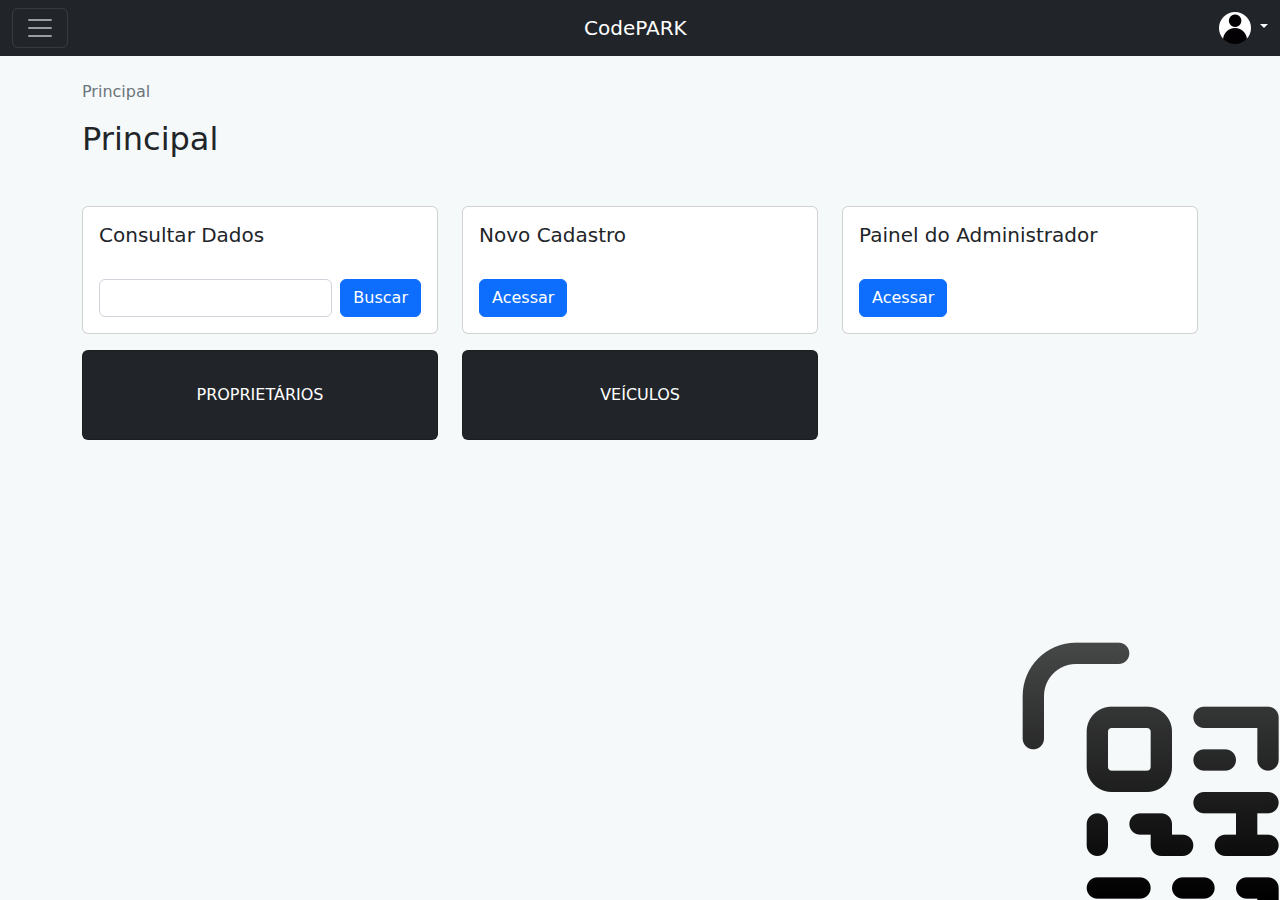
<file: index.html>
<!DOCTYPE html>
<html lang="pt-BR">

<head>
    <meta charset="UTF-8">
    <meta http-equiv="X-UA-Compatible" content="IE=edge">
    <meta name="viewport" content="width=device-width, initial-scale=1.0">
    <link href="css/bootstrap.min.css" rel="stylesheet" />
    <link rel="stylesheet" href="css/style.css">
    <title>Home | CodePARK</title>
</head>

<body>
    <nav class="navbar navbar-dark bg-dark" aria-label="Light offcanvas navbar">
        <div class="container-fluid">
            <button class="navbar-toggler" type="button" data-bs-toggle="offcanvas" data-bs-target="#offcanvasNavbarLight" aria-controls="offcanvasNavbarLight">
                <span class="navbar-toggler-icon"></span>
            </button>
            <div class="offcanvas offcanvas-start bg-dark" tabindex="-1" id="offcanvasNavbarLight" aria-labelledby="offcanvasNavbarLightLabel">
                <div class="offcanvas-header text-bg-dark">
                    <h5 class="offcanvas-title" id="offcanvasNavbarLightLabel">
                        CodePARK
                    </h5>
                    <button type="button" class="btn-close btn-close-white" data-bs-dismiss="offcanvas" aria-label="Close"></button>
                </div>
                <div class="offcanvas-body">
                    <ul class="navbar-nav justify-content-start flex-grow-1 pe-3">
                        <li class="nav-item">
                            <a class="nav-link active" aria-current="page" href="index.html">Principal</a>
                        </li>
                        <li class="nav-item">
                            <a class="nav-link" href="cadastro.html">Cadastro</a>
                        </li>
                        <li class="nav-item">
                            <a class="nav-link" href="proprietarios.html">Proprietários</a>
                        </li>
                        <li class="nav-item">
                            <a class="nav-link" href="veiculos.html">Veículos</a>
                        </li>
                        <li class="nav-item">
                            <a class="nav-link" href="#">Painel Admin</a>
                        </li>
                    </ul>
                </div>
            </div>
            <a class="navbar-brand" href="index.html">CodePARK</a>
            <div class="flex-shrink-0 dropdown">
                <a href="#" class="d-block link-light text-decoration-none dropdown-toggle" data-bs-toggle="dropdown" aria-expanded="false">
                    <img src="img/logo-admin.png" alt="mdo" width="32" height="32" class="rounded-circle">
                </a>
                <ul class="dropdown-menu text-small shadow" style="position: absolute; inset: 0px 0px auto auto; margin: 0px; transform: translate(0px, 34px);">
                    <li><a class="dropdown-item" href="#">Sair</a></li>
                </ul>
            </div>
        </div>
    </nav>

    <div class="container mt-4">
        <nav aria-label="breadcrumb">
            <ol class="breadcrumb">
                <li class="breadcrumb-item active" aria-current="page">Principal</li>
            </ol>
        </nav>
        <h2 class="h2 mb-5">Principal</h2>
        <div class="row">
            <div class="col-sm-4 mb-3">
                <div class="card">
                    <div class="card-body">
                        <h5 class="card-title">Consultar Dados</h5><br>
                        <form class="d-flex" role="search">
                            <input class="form-control me-2" type="search" placeholder="" aria-label="Search">
                            <button class="btn btn-primary" type="submit">Buscar</button>
                        </form>
                    </div>
                </div>
            </div>
            <div class="col-sm-4 mb-3">
                <div class="card">
                    <div class="card-body">
                        <h5 class="card-title">Novo Cadastro</h5><br>
                        <a href="cadastro.html" class="btn btn-primary">Acessar</a>
                    </div>
                </div>
            </div>
            <div class="col-sm-4 mb-3">
                <div class="card">
                    <div class="card-body">
                        <h5 class="card-title">Painel do Administrador</h5><br>
                        <a href="painel.html" class="btn btn-primary">Acessar</a>
                    </div>
                </div>
            </div>
        </div>
        <div class="row">
            <div class="col col-lg-4 col-sm-4 mb-3">
                <div class="card bg-dark p-3">
                    <div class="card-body d-flex align-items-center justify-content-center">
                        <a href="proprietarios.html" class="text-decoration-none font-serif text-uppercase text-white stretched-link">Proprietários</a>
                    </div>
                </div>
            </div>
            <div class="col col-lg-4 col-sm-4 mb-3">
                <div class="card bg-dark p-3">
                    <div class="card-body d-flex align-items-center justify-content-center">
                        <a href="veiculos.html" class="text-decoration-none font-serif text-uppercase text-white stretched-link">Veículos</a>
                    </div>
                </div>
            </div>
        </div>
    </div>
    <script src="js/bootstrap.bundle.min.js"></script>
</body>

</html>
</file>
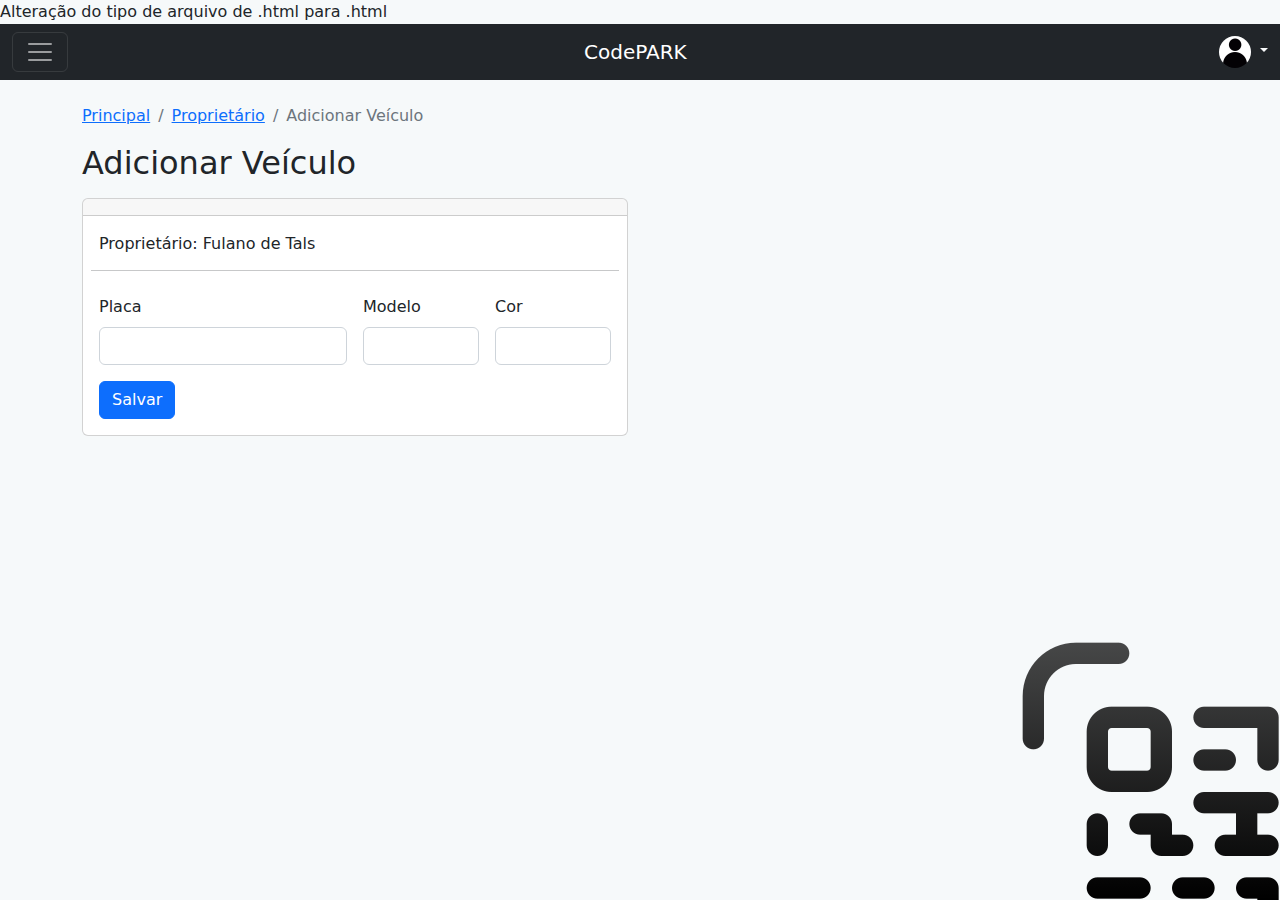
<file: adicionar_veiculo.html>
<!DOCTYPE html>
<html lang="pt-BR">

<head>
    <meta charset="UTF-8">
    <meta http-equiv="X-UA-Compatible" content="IE=edge">
    <meta name="viewport" content="width=device-width, initial-scale=1.0">
    <link href="css/bootstrap.min.css" rel="stylesheet" />Alteração do tipo de arquivo de .html para .html
    <link rel="stylesheet" href="css/style.css">
    <title>Adicionar Veículo | CodePARK</title>
</head>

<body>
    <nav class="navbar navbar-dark bg-dark" aria-label="Light offcanvas navbar">
        <div class="container-fluid">
            <button class="navbar-toggler" type="button" data-bs-toggle="offcanvas" data-bs-target="#offcanvasNavbarLight" aria-controls="offcanvasNavbarLight">
                <span class="navbar-toggler-icon"></span>
            </button>
            <div class="offcanvas offcanvas-start bg-dark" tabindex="-1" id="offcanvasNavbarLight" aria-labelledby="offcanvasNavbarLightLabel">
                <div class="offcanvas-header text-bg-dark">
                    <h5 class="offcanvas-title" id="offcanvasNavbarLightLabel">
                        CodePARK
                    </h5>
                    <button type="button" class="btn-close btn-close-white" data-bs-dismiss="offcanvas" aria-label="Close"></button>
                </div>
                <div class="offcanvas-body">
                    <ul class="navbar-nav justify-content-start flex-grow-1 pe-3">
                        <li class="nav-item">
                            <a class="nav-link" aria-current="page" href="index.html">Principal</a>
                        </li>
                        <li class="nav-item">
                            <a class="nav-link active" href="cadastro.html">Cadastro</a>
                        </li>
                        <li class="nav-item">
                            <a class="nav-link" href="proprietarios.html">Proprietários</a>
                        </li>
                        <li class="nav-item">
                            <a class="nav-link" href="veiculos.html">Veículos</a>
                        </li>
                        <li class="nav-item">
                            <a class="nav-link" href="#">Painel Admin</a>
                        </li>
                    </ul>
                </div>
            </div>
            <a class="navbar-brand" href="index.html">CodePARK</a>
            <div class="flex-shrink-0 dropdown">
                <a href="#" class="d-block link-light text-decoration-none dropdown-toggle" data-bs-toggle="dropdown" aria-expanded="false">
                    <img src="img/logo-admin.png" alt="mdo" width="32" height="32" class="rounded-circle">
                </a>
                <ul class="dropdown-menu text-small shadow" style="position: absolute; inset: 0px 0px auto auto; margin: 0px; transform: translate(0px, 34px);">
                    <li><a class="dropdown-item" href="#">Sair</a></li>
                </ul>
            </div>
        </div>
    </nav>

    <div class="container mt-4 mb-4">
        <nav aria-label="breadcrumb">
            <ol class="breadcrumb">
                <li class="breadcrumb-item"><a href="index.html">Principal</a></li>
                <li class="breadcrumb-item"><a href="proprietario.html">Proprietário</a></li>
                <li class="breadcrumb-item active" aria-current="page">Adicionar Veículo</li>
            </ol>
        </nav>
        <h2 class="h2 mb-3">Adicionar Veículo</h2>
        <div class="row">
            <div class="col-12 col-sm-6">
                <div class="card">
                    <div class="card-header">
                    </div>
                    <div class="card-body">
                        <form action="#" class="row g-3 needs-validation" novalidate>
                            <div class="col-12">
                                <h6 style="display: inline-block;">Proprietário: </h6> Fulano de Tals
                            </div>
                            <hr class="my-2">
                            <div class="col-md-6">
                                <label for="validationCustom01" class="form-label">Placa</label>
                                <input type="text" class="form-control" id="validationCustom01" required>
                                <div class="invalid-feedback">
                                    Preencha este campo.
                                </div>
                            </div>
                            <div class="col-md-3">
                                <label for="validationCustom02" class="form-label">Modelo</label>
                                <input type="text" class="form-control" id="validationCustom02" required>
                                <div class="invalid-feedback">
                                    Preencha este campo.
                                </div>
                            </div>
                            <div class="col-md-3">
                                <label for="validationCustom03" class="form-label">Cor</label>
                                <input type="text" class="form-control" id="validationCustom03" required>
                                <div class="invalid-feedback">
                                    Preencha este campo.
                                </div>
                            </div>
                            <div class="col-12">
                                <button class="btn btn-primary" type="submit">Salvar</button>
                            </div>
                        </form>
                    </div>
                </div>
            </div>
        </div>

    </div>
    <script src="js/bootstrap.bundle.min.js"></script>
    <script>
        (() => {
            'use strict'

            const forms = document.querySelectorAll('.needs-validation')

            Array.from(forms).forEach(form => {
                form.addEventListener('submit', event => {
                    if (!form.checkValidity()) {
                        event.preventDefault()
                        event.stopPropagation()
                    }

                    form.classList.add('was-validated')
                }, false)
            })
        })()
    </script>
</body>

</html>
</file>
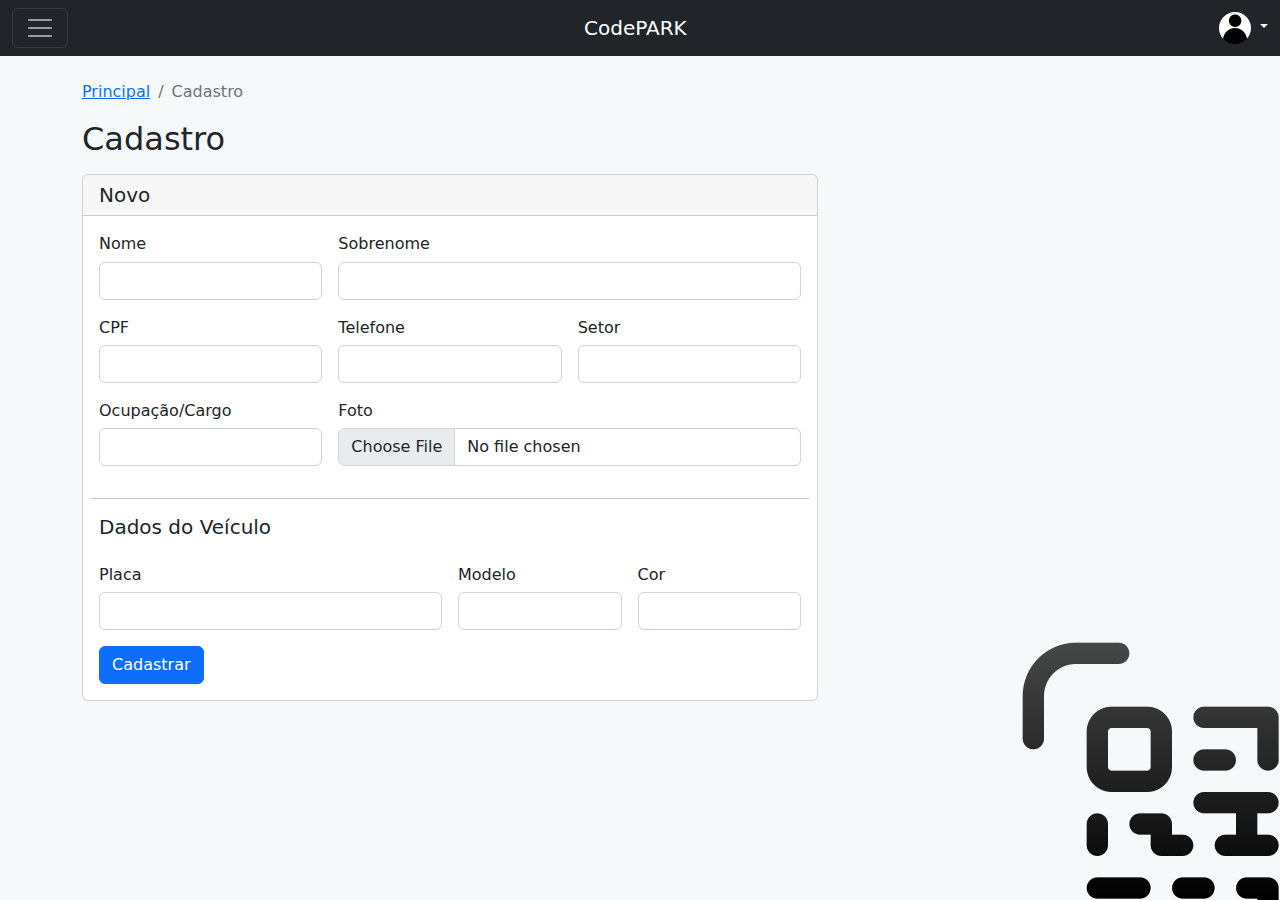
<file: cadastro.html>
<!DOCTYPE html>
<html lang="pt-BR">

<head>
    <meta charset="UTF-8">
    <meta http-equiv="X-UA-Compatible" content="IE=edge">
    <meta name="viewport" content="width=device-width, initial-scale=1.0">
    <link href="css/bootstrap.min.css" rel="stylesheet" />
    <link rel="stylesheet" href="css/style.css">
    <title>Cadastro | CodePARK</title>
</head>

<body>
    <nav class="navbar navbar-dark bg-dark" aria-label="Light offcanvas navbar">
        <div class="container-fluid">
            <button class="navbar-toggler" type="button" data-bs-toggle="offcanvas" data-bs-target="#offcanvasNavbarLight" aria-controls="offcanvasNavbarLight">
                <span class="navbar-toggler-icon"></span>
            </button>
            <div class="offcanvas offcanvas-start bg-dark" tabindex="-1" id="offcanvasNavbarLight" aria-labelledby="offcanvasNavbarLightLabel">
                <div class="offcanvas-header text-bg-dark">
                    <h5 class="offcanvas-title" id="offcanvasNavbarLightLabel">
                        CodePARK
                    </h5>
                    <button type="button" class="btn-close btn-close-white" data-bs-dismiss="offcanvas" aria-label="Close"></button>
                </div>
                <div class="offcanvas-body">
                    <ul class="navbar-nav justify-content-start flex-grow-1 pe-3">
                        <li class="nav-item">
                            <a class="nav-link" aria-current="page" href="index.html">Principal</a>
                        </li>
                        <li class="nav-item">
                            <a class="nav-link active" href="cadastro.html">Cadastro</a>
                        </li>
                        <li class="nav-item">
                            <a class="nav-link" href="proprietario.html">Proprietários</a>
                        </li>
                        <li class="nav-item">
                            <a class="nav-link" href="veiculos.html">Veículos</a>
                        </li>
                        <li class="nav-item">
                            <a class="nav-link" href="#">Painel Admin</a>
                        </li>
                    </ul>
                </div>
            </div>
            <a class="navbar-brand" href="index.html">CodePARK</a>
            <div class="flex-shrink-0 dropdown">
                <a href="#" class="d-block link-light text-decoration-none dropdown-toggle" data-bs-toggle="dropdown" aria-expanded="false">
                    <img src="img/logo-admin.png" alt="mdo" width="32" height="32" class="rounded-circle">
                </a>
                <ul class="dropdown-menu text-small shadow" style="position: absolute; inset: 0px 0px auto auto; margin: 0px; transform: translate(0px, 34px);">
                    <li><a class="dropdown-item" href="#">Sair</a></li>
                </ul>
            </div>
        </div>
    </nav>

    <div class="container mt-4 mb-4">
        <nav aria-label="breadcrumb">
            <ol class="breadcrumb">
                <li class="breadcrumb-item"><a href="/boot">Principal</a></li>
                <li class="breadcrumb-item active" aria-current="page">Cadastro</li>
            </ol>
        </nav>
        <h2 class="h2 mb-3">Cadastro</h2>
        <div class="row">
            <div class="col-12 col-sm-8">
                <div class="card">
                    <div class="card-header">
                        <h5 class="mb-auto">Novo</h5>
                    </div>
                    <div class="card-body">
                        <form action="#" class="row g-3 needs-validation formularioCadastro" novalidate>
                            <div class="col-md-4">
                                <label for="validationCustom01" class="form-label h6">Nome</label>
                                <input type="text" class="form-control" id="validationCustom01" value="" required>
                                <div class="invalid-feedback">
                                    Preencha este campo.
                                </div>
                            </div>
                            <div class="col-md-8">
                                <label for="validationCustom02" class="form-label h6">Sobrenome</label>
                                <input type="text" class="form-control" id="validationCustom02" value="" required>
                                <div class="invalid-feedback">
                                    Preencha este campo.
                                </div>
                            </div>
                            <div class="col-md-4">
                                <label for="validationCustom03" class="form-label h6">CPF</label>
                                <input type="text" class="form-control" id="validationCustom03" required>
                                <div class="invalid-feedback">
                                    Preencha este campo.
                                </div>
                            </div>
                            <div class="col-md-4">
                                <label for="validationCustom04" class="form-label h6">Telefone</label>
                                <input type="text" class="form-control" id="validationCustom04" required>
                                <div class="invalid-feedback">
                                    Preencha este campo.
                                </div>
                            </div>
                            <div class="col-md-4">
                                <label for="validationCustom05" class="form-label h6">Setor</label>
                                <input type="text" class="form-control" id="validationCustom05" required>
                                <div class="invalid-feedback">
                                    Preencha este campo.
                                </div>
                            </div>
                            <div class="col-md-4">
                                <label for="validationCustom06" class="form-label h6">Ocupação/Cargo</label>
                                <input type="text" class="form-control" id="validationCustom06" required>
                                <div class="invalid-feedback">
                                    Preencha este campo.
                                </div>
                            </div>
                            <div class="col-md-8">
                                <label for="validationCustom07" class="form-label h6">Foto</label>
                                <div class="input-group mb-3">
                                    <input type="file" class="form-control" id="inputGroupFile02">
                                </div>
                                
                            </div>
                            <hr class="my-6">
                            <h5 class="mt-auto">Dados do Veículo</h5>
                            <div class="col-md-6">
                                <label for="validationCustom08" class="form-label h6">Placa</label>
                                <input type="text" class="form-control" id="validationCustom08" required>
                                <div class="invalid-feedback">
                                    Preencha este campo.
                                </div>
                            </div>
                            <div class="col-md-3">
                                <label for="validationCustom09" class="form-label h6">Modelo</label>
                                <input type="text" class="form-control" id="validationCustom09" required>
                                <div class="invalid-feedback">
                                    Preencha este campo.
                                </div>
                            </div>
                            <div class="col-md-3">
                                <label for="validationCustom10" class="form-label h6">Cor</label>
                                <input type="text" class="form-control" id="validationCustom10" required>
                                <div class="invalid-feedback">
                                    Preencha este campo.
                                </div>
                            </div>
                            <div class="col-12">
                                <button class="btn btn-primary" type="submit">Cadastrar</button>
                            </div>
                        </form>
                    </div>
                </div>
            </div>
        </div>

    </div>
    <script src="js/bootstrap.bundle.min.js"></script>
    <script>
        (() => {
            'use strict'

            const forms = document.querySelectorAll('.needs-validation')

            Array.from(forms).forEach(form => {
                form.addEventListener('submit', event => {
                    if (!form.checkValidity()) {
                        event.preventDefault()
                        event.stopPropagation()
                    }

                    form.classList.add('was-validated')
                }, false)
            })
        })()
    </script>
</body>

</html>
</file>
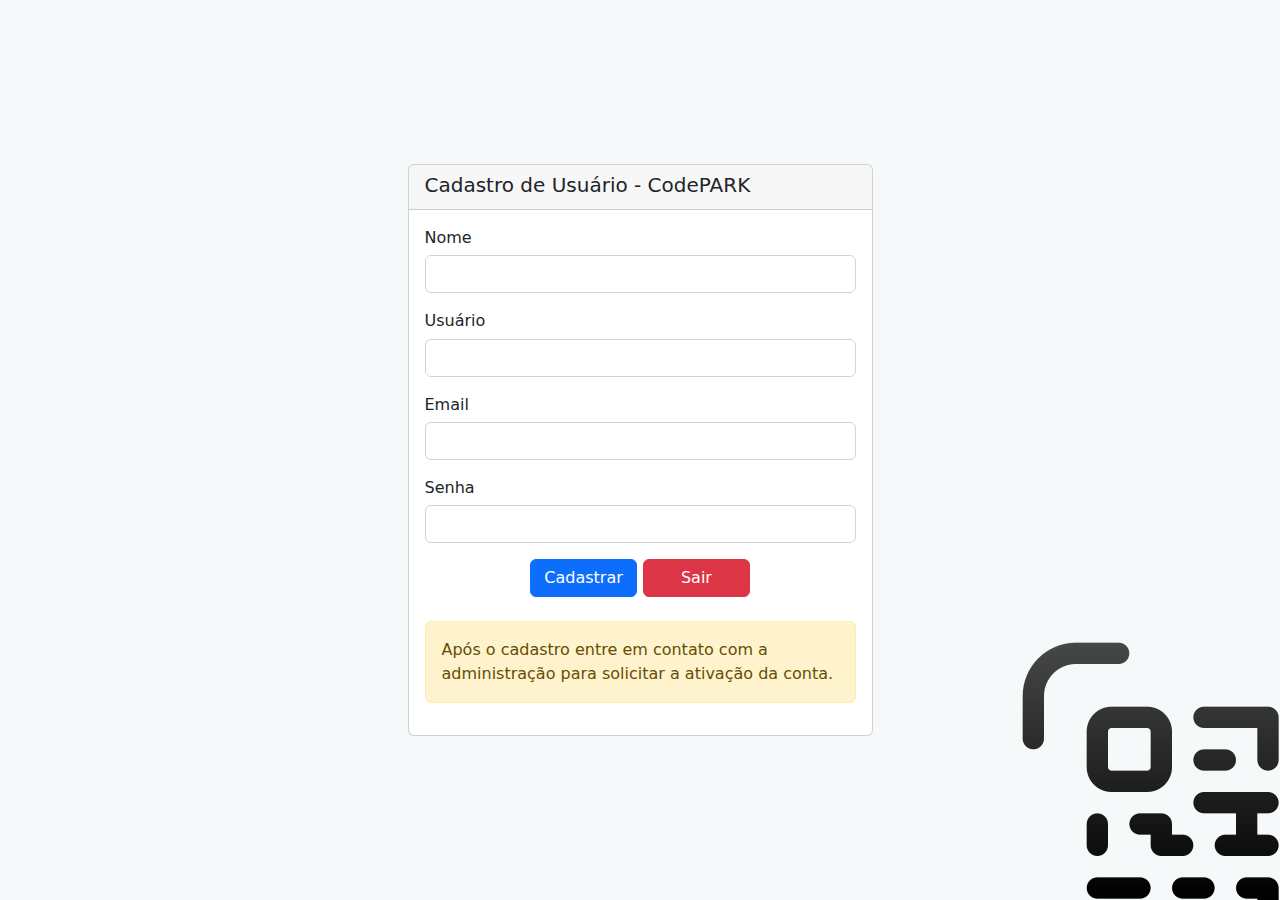
<file: cadastro_de_usuario.html>
<!DOCTYPE html>
<html lang="en">

<head>
    <meta charset="UTF-8">
    <meta http-equiv="X-UA-Compatible" content="IE=edge">
    <meta name="viewport" content="width=device-width, initial-scale=1.0">
    <link rel="stylesheet" href="css/styleLogin.css">
    <link rel="stylesheet" href="css/bootstrap.min.css">
    <title>Cadastro de Usuário | CodePARK </title>
</head>

<body style="background-color: rgb(246, 249, 250);">
    <div class="container w-100">
        <div class="card col-12 col-lg-5 m-auto">
            <div class="card-header">
                <h5 class="mb-1">Cadastro de Usuário - CodePARK</h5>
            </div>
            <div class="card-body">
                <form class="form">
                    <div class="mb-3">
                        <label for="validationCustom01" class="form-label h6">Nome</label>
                        <input type="text" class="form-control" id="validationCustom01" value="" required>
                        <div class="invalid-feedback">
                            Preencha este campo.
                        </div>
                    </div>
                    <div class="mb-3">
                        <label for="validationCustom02" class="form-label h6">Usuário</label>
                        <input type="text" class="form-control" id="validationCustom02" value="" required>
                        <div class="invalid-feedback">
                            Preencha este campo.
                        </div>
                    </div>
                    <div class="mb-3">
                        <label for="usuario" class="form-label email h6">Email</label>
                        <input type="email" class="form-control" id="usuario" aria-describedby="emailHelp" required>
                        <div class="invalid-feedback">
                            Preencha este campo.
                        </div>
                    </div>
                    <div class="mb-3">
                        <label for="senha" class="form-label senha h6">Senha</label>
                        <input type="password" class="form-control" id="senha" required>
                        <div class="invalid-feedback">
                            Preencha este campo.
                        </div>
                    </div>
                    <div class="mb-3 text-center">
                        <button type="submit" class="col-3 btn btn-primary mb-2">Cadastrar</button>
                        <button type="submit" class="col-3 btn btn-danger mb-2">Sair</button>
                    </div>
                    <div class="alert alert-warning" role="alert">
                        Após o cadastro entre em contato com a administração para solicitar a ativação da conta.
                    </div>
                </form>
            </div>
        </div>
    </div>
</body>

</html>
</file>
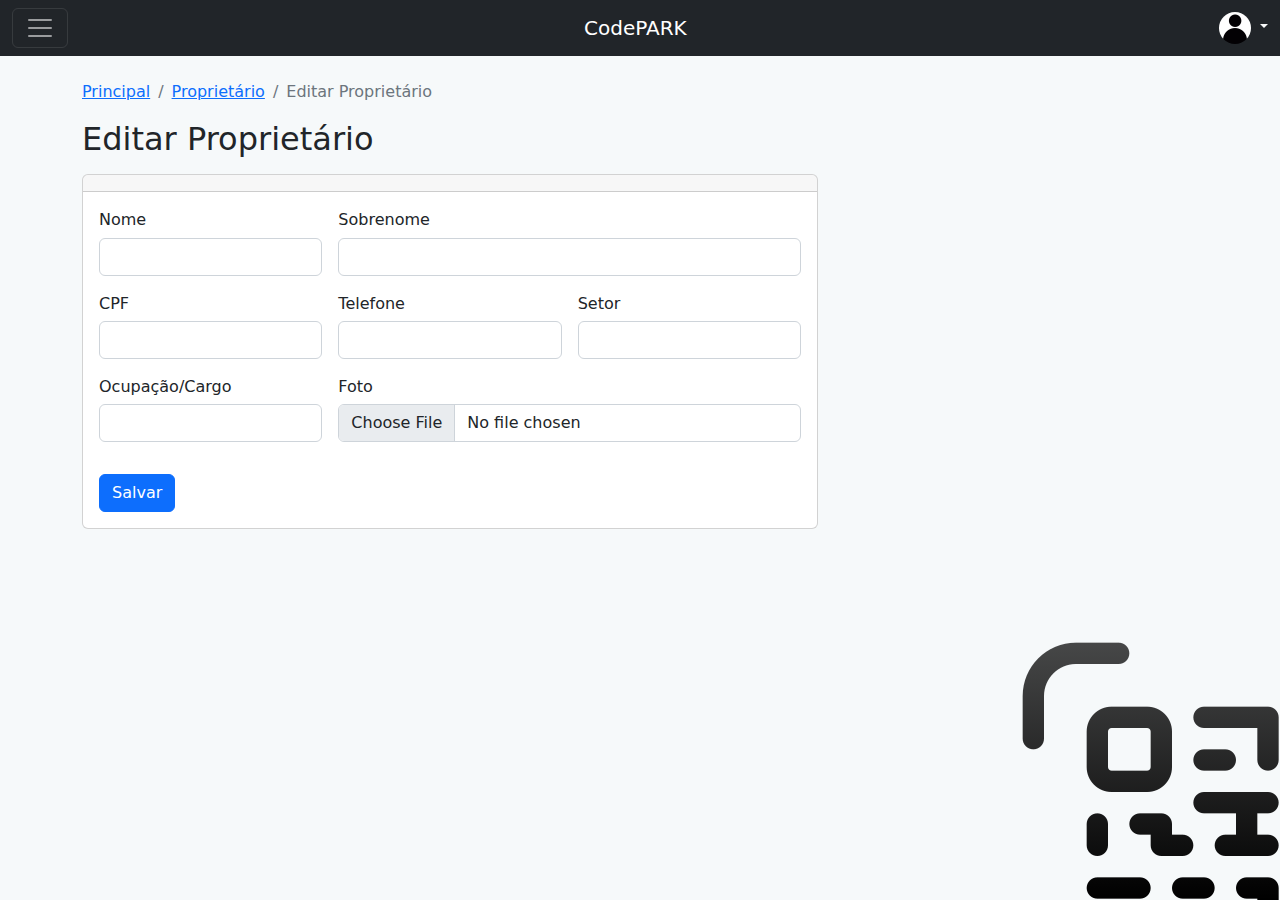
<file: editar_proprietario.html>
<!DOCTYPE html>
<html lang="pt-BR">

<head>
    <meta charset="UTF-8">
    <meta http-equiv="X-UA-Compatible" content="IE=edge">
    <meta name="viewport" content="width=device-width, initial-scale=1.0">
    <link href="css/bootstrap.min.css" rel="stylesheet" />
    <link rel="stylesheet" href="css/style.css">
    <title>Editar Proprietário | CodePARK</title>
</head>

<body>
    <nav class="navbar navbar-dark bg-dark" aria-label="Light offcanvas navbar">
        <div class="container-fluid">
            <button class="navbar-toggler" type="button" data-bs-toggle="offcanvas" data-bs-target="#offcanvasNavbarLight" aria-controls="offcanvasNavbarLight">
                <span class="navbar-toggler-icon"></span>
            </button>
            <div class="offcanvas offcanvas-start bg-dark" tabindex="-1" id="offcanvasNavbarLight" aria-labelledby="offcanvasNavbarLightLabel">
                <div class="offcanvas-header text-bg-dark">
                    <h5 class="offcanvas-title" id="offcanvasNavbarLightLabel">
                        CodePARK
                    </h5>
                    <button type="button" class="btn-close btn-close-white" data-bs-dismiss="offcanvas" aria-label="Close"></button>
                </div>
                <div class="offcanvas-body">
                    <ul class="navbar-nav justify-content-start flex-grow-1 pe-3">
                        <li class="nav-item">
                            <a class="nav-link" aria-current="page" href="index.html">Principal</a>
                        </li>
                        <li class="nav-item">
                            <a class="nav-link active" href="cadastro.html">Cadastro</a>
                        </li>
                        <li class="nav-item">
                            <a class="nav-link" href="proprietarios.html">Proprietários</a>
                        </li>
                        <li class="nav-item">
                            <a class="nav-link" href="veiculos.html">Veículos</a>
                        </li>
                        <li class="nav-item">
                            <a class="nav-link" href="#">Painel Admin</a>
                        </li>
                    </ul>
                </div>
            </div>
            <a class="navbar-brand" href="index.html">CodePARK</a>
            <div class="flex-shrink-0 dropdown">
                <a href="#" class="d-block link-light text-decoration-none dropdown-toggle" data-bs-toggle="dropdown" aria-expanded="false">
                    <img src="img/logo-admin.png" alt="mdo" width="32" height="32" class="rounded-circle">
                </a>
                <ul class="dropdown-menu text-small shadow" style="position: absolute; inset: 0px 0px auto auto; margin: 0px; transform: translate(0px, 34px);">
                    <li><a class="dropdown-item" href="#">Sair</a></li>
                </ul>
            </div>
        </div>
    </nav>

    <div class="container mt-4 mb-4">
        <nav aria-label="breadcrumb">
            <ol class="breadcrumb">
                <li class="breadcrumb-item"><a href="index.html">Principal</a></li>
                <li class="breadcrumb-item"><a href="proprietario.html">Proprietário</a></li>
                <li class="breadcrumb-item active" aria-current="page">Editar Proprietário</li>
            </ol>
        </nav>
        <h2 class="h2 mb-3">Editar Proprietário</h2>
        <div class="row">
            <div class="col-12 col-sm-8">
                <div class="card">
                    <div class="card-header">
                    </div>
                    <div class="card-body">
                        <form action="#" class="row g-3 needs-validation" novalidate>
                            <div class="col-md-4">
                                <label for="validationCustom01" class="form-label h6">Nome</label>
                                <input type="text" class="form-control" id="validationCustom01" value="" required>
                                <div class="invalid-feedback">
                                    Preencha este campo.
                                </div>
                            </div>
                            <div class="col-md-8">
                                <label for="validationCustom02" class="form-label h6">Sobrenome</label>
                                <input type="text" class="form-control" id="validationCustom02" value="" required>
                                <div class="invalid-feedback">
                                    Preencha este campo.
                                </div>
                            </div>
                            <div class="col-md-4">
                                <label for="validationCustom03" class="form-label h6">CPF</label>
                                <input type="text" class="form-control" id="validationCustom03" required>
                                <div class="invalid-feedback">
                                    Preencha este campo.
                                </div>
                            </div>
                            <div class="col-md-4">
                                <label for="validationCustom04" class="form-label h6">Telefone</label>
                                <input type="text" class="form-control" id="validationCustom04" required>
                                <div class="invalid-feedback">
                                    Preencha este campo.
                                </div>
                            </div>
                            <div class="col-md-4">
                                <label for="validationCustom05" class="form-label h6">Setor</label>
                                <input type="text" class="form-control" id="validationCustom05" required>
                                <div class="invalid-feedback">
                                    Preencha este campo.
                                </div>
                            </div>
                            <div class="col-md-4">
                                <label for="validationCustom06" class="form-label h6">Ocupação/Cargo</label>
                                <input type="text" class="form-control" id="validationCustom06" required>
                                <div class="invalid-feedback">
                                    Preencha este campo.
                                </div>
                            </div>
                            <div class="col-md-8">
                                <label for="validationCustom07" class="form-label h6">Foto</label>
                                <div class="input-group mb-3">
                                    <input type="file" class="form-control" id="inputGroupFile02">
                                </div>
                            </div>
                            <div class="col-12">
                                <button class="btn btn-primary" type="submit">Salvar</button>
                            </div>
                        </form>
                    </div>
                </div>
            </div>
        </div>

    </div>
    <script src="js/bootstrap.bundle.min.js"></script>
    <script>
        (() => {
            'use strict'

            const forms = document.querySelectorAll('.needs-validation')

            Array.from(forms).forEach(form => {
                form.addEventListener('submit', event => {
                    if (!form.checkValidity()) {
                        event.preventDefault()
                        event.stopPropagation()
                    }

                    form.classList.add('was-validated')
                }, false)
            })
        })()
    </script>
</body>

</html>
</file>
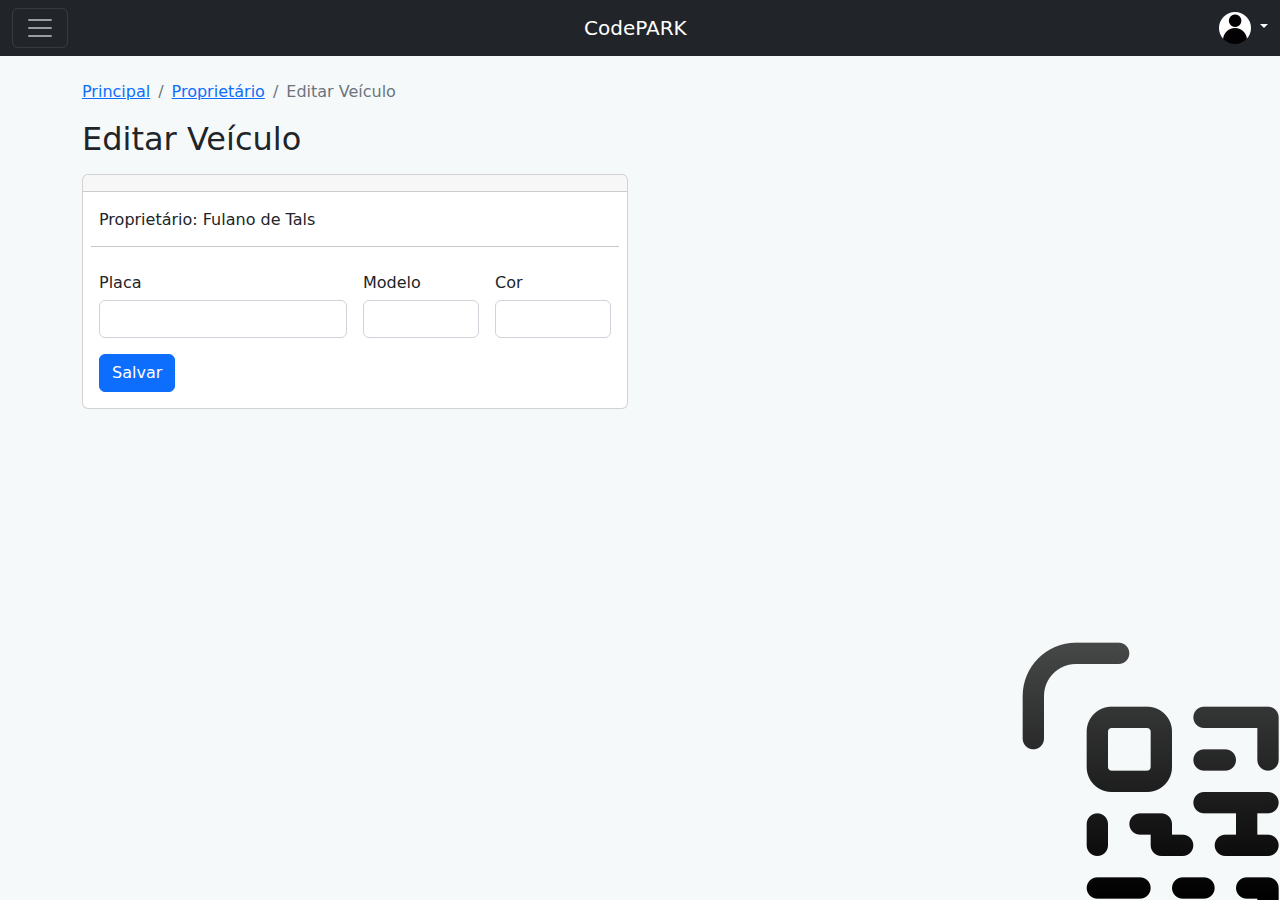
<file: editar_veiculo.html>
<!DOCTYPE html>
<html lang="pt-BR">

<head>
    <meta charset="UTF-8">
    <meta http-equiv="X-UA-Compatible" content="IE=edge">
    <meta name="viewport" content="width=device-width, initial-scale=1.0">
    <link href="css/bootstrap.min.css" rel="stylesheet" />
    <link rel="stylesheet" href="css/style.css">
    <title>Editar Veículo | CodePARK</title>
</head>

<body>
    <nav class="navbar navbar-dark bg-dark" aria-label="Light offcanvas navbar">
        <div class="container-fluid">
            <button class="navbar-toggler" type="button" data-bs-toggle="offcanvas" data-bs-target="#offcanvasNavbarLight" aria-controls="offcanvasNavbarLight">
                <span class="navbar-toggler-icon"></span>
            </button>
            <div class="offcanvas offcanvas-start bg-dark" tabindex="-1" id="offcanvasNavbarLight" aria-labelledby="offcanvasNavbarLightLabel">
                <div class="offcanvas-header text-bg-dark">
                    <h5 class="offcanvas-title" id="offcanvasNavbarLightLabel">
                        CodePARK
                    </h5>
                    <button type="button" class="btn-close btn-close-white" data-bs-dismiss="offcanvas" aria-label="Close"></button>
                </div>
                <div class="offcanvas-body">
                    <ul class="navbar-nav justify-content-start flex-grow-1 pe-3">
                        <li class="nav-item">
                            <a class="nav-link" aria-current="page" href="index.html">Principal</a>
                        </li>
                        <li class="nav-item">
                            <a class="nav-link active" href="cadastro.html">Cadastro</a>
                        </li>
                        <li class="nav-item">
                            <a class="nav-link" href="proprietarios.html">Proprietários</a>
                        </li>
                        <li class="nav-item">
                            <a class="nav-link" href="veiculos.html">Veículos</a>
                        </li>
                        <li class="nav-item">
                            <a class="nav-link" href="#">Painel Admin</a>
                        </li>
                    </ul>
                </div>
            </div>
            <a class="navbar-brand" href="index.html">CodePARK</a>
            <div class="flex-shrink-0 dropdown">
                <a href="#" class="d-block link-light text-decoration-none dropdown-toggle" data-bs-toggle="dropdown" aria-expanded="false">
                    <img src="img/logo-admin.png" alt="mdo" width="32" height="32" class="rounded-circle">
                </a>
                <ul class="dropdown-menu text-small shadow" style="position: absolute; inset: 0px 0px auto auto; margin: 0px; transform: translate(0px, 34px);">
                    <li><a class="dropdown-item" href="#">Sair</a></li>
                </ul>
            </div>
        </div>
    </nav>

    <div class="container mt-4 mb-4">
        <nav aria-label="breadcrumb">
            <ol class="breadcrumb">
                <li class="breadcrumb-item"><a href="/boot">Principal</a></li>
                <li class="breadcrumb-item"><a href="proprietario.html">Proprietário</a></li>
                <li class="breadcrumb-item active" aria-current="page">Editar Veículo</li>
            </ol>
        </nav>
        <h2 class="h2 mb-3">Editar Veículo</h2>
        <div class="row">
            <div class="col-12 col-sm-6">
                <div class="card">
                    <div class="card-header">
                    </div>
                    <div class="card-body">
                        <form action="#" class="row g-3 needs-validation" novalidate>
                            <div class="col-12">
                                <h6 style="display: inline-block;">Proprietário: </h6> Fulano de Tals
                            </div>
                            <hr class="my-2">
                            <div class="col-md-6">
                                <label for="validationCustom01" class="form-label h6">Placa</label>
                                <input type="text" class="form-control" id="validationCustom01" required>
                                <div class="invalid-feedback">
                                    Preencha este campo.
                                </div>
                            </div>
                            <div class="col-md-3">
                                <label for="validationCustom02" class="form-label h6">Modelo</label>
                                <input type="text" class="form-control" id="validationCustom02" required>
                                <div class="invalid-feedback">
                                    Preencha este campo.
                                </div>
                            </div>
                            <div class="col-md-3">
                                <label for="validationCustom03" class="form-label h6">Cor</label>
                                <input type="text" class="form-control" id="validationCustom03" required>
                                <div class="invalid-feedback">
                                    Preencha este campo.
                                </div>
                            </div>
                            <div class="col-12">
                                <button class="btn btn-primary" type="submit">Salvar</button>
                            </div>
                        </form>
                    </div>
                </div>
            </div>
        </div>

    </div>
    <script src="js/bootstrap.bundle.min.js"></script>
    <script>
        (() => {
            'use strict'

            const forms = document.querySelectorAll('.needs-validation')

            Array.from(forms).forEach(form => {
                form.addEventListener('submit', event => {
                    if (!form.checkValidity()) {
                        event.preventDefault()
                        event.stopPropagation()
                    }

                    form.classList.add('was-validated')
                }, false)
            })
        })()
    </script>
</body>

</html>
</file>
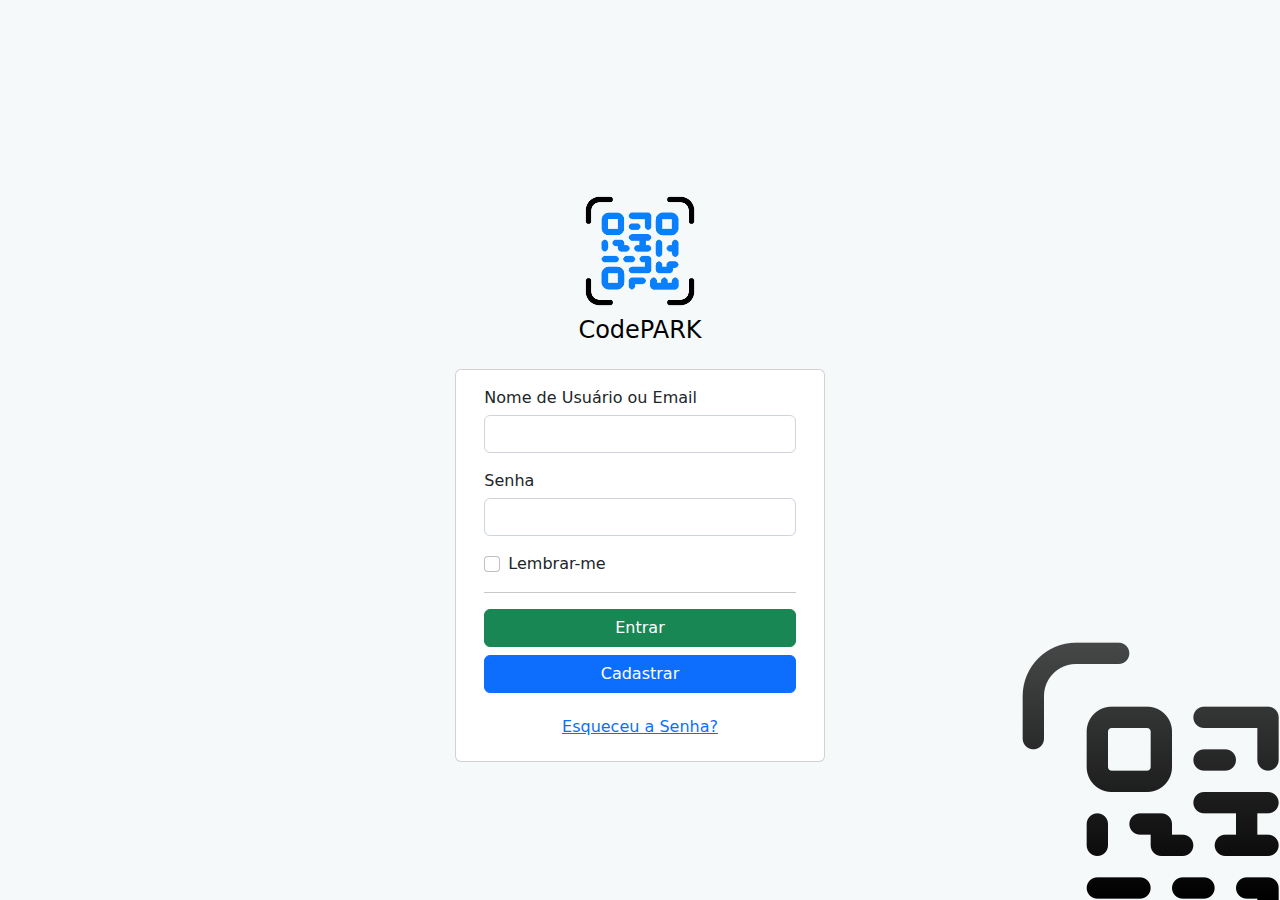
<file: login.html>
<!DOCTYPE html>
<html lang="en">

<head>
    <meta charset="UTF-8">
    <meta http-equiv="X-UA-Compatible" content="IE=edge">
    <meta name="viewport" content="width=device-width, initial-scale=1.0">
    <link rel="stylesheet" href="css/styleLogin.css">
    <link rel="stylesheet" href="css/bootstrap.min.css">
    <title>Login | CodePARK</title>
</head>

<body style="background-color: rgb(246, 249, 250);">
    <div class="container w-100">
        <div class="text-center mt-5 mb-4">
            <a href="login.html" class="tituloSite"><img class="fluid" src="img/qrcodescan_120401.png" alt="" width="130" height="130">
                <h4>CodePARK</h4>
            </a>
        </div>
        <div class="row justify-content-center" style="margin: 0px 4px 0px 4px;">
            <div class="card col-12 col-lg-4">
                <div class="card-body">
                    <form class="formularioLogin" action="index.html">
                        <div class="mb-3">
                            <label for="usuario" class="form-label email"><h6 class="m-0">Nome de Usuário ou Email</h6></label>
                            <input type="email" class="form-control" id="usuario" aria-describedby="emailHelp">
                        </div>
                        <div class="mb-3">
                            <label for="senha" class="form-label senha"><h6 class="m-0">Senha</h6></label>
                            <input type="password" class="form-control" id="senha">
                        </div>
                        <div class="mb-3 form-check">
                            <input type="checkbox" class="form-check-input checkLembrar" id="exampleCheck1">
                            <label class="form-check-label" for="exampleCheck1">Lembrar-me</label>
                        </div>
                        <hr class="my-6">
                        <div class="mb-3">
                            <button type="submit" class="col-12 btn btn-success mb-2">Entrar</button>
                            <button type="submit" class="col-12 btn btn-primary mb-2">Cadastrar</button>
                        </div>
                        <div>
                            <a href="#" class="text-center"><h6>Esqueceu a Senha?</h6></a>
                        </div>
                    </form>
                </div>
            </div>
        </div>

    </div>
</body>

</html>
</file>
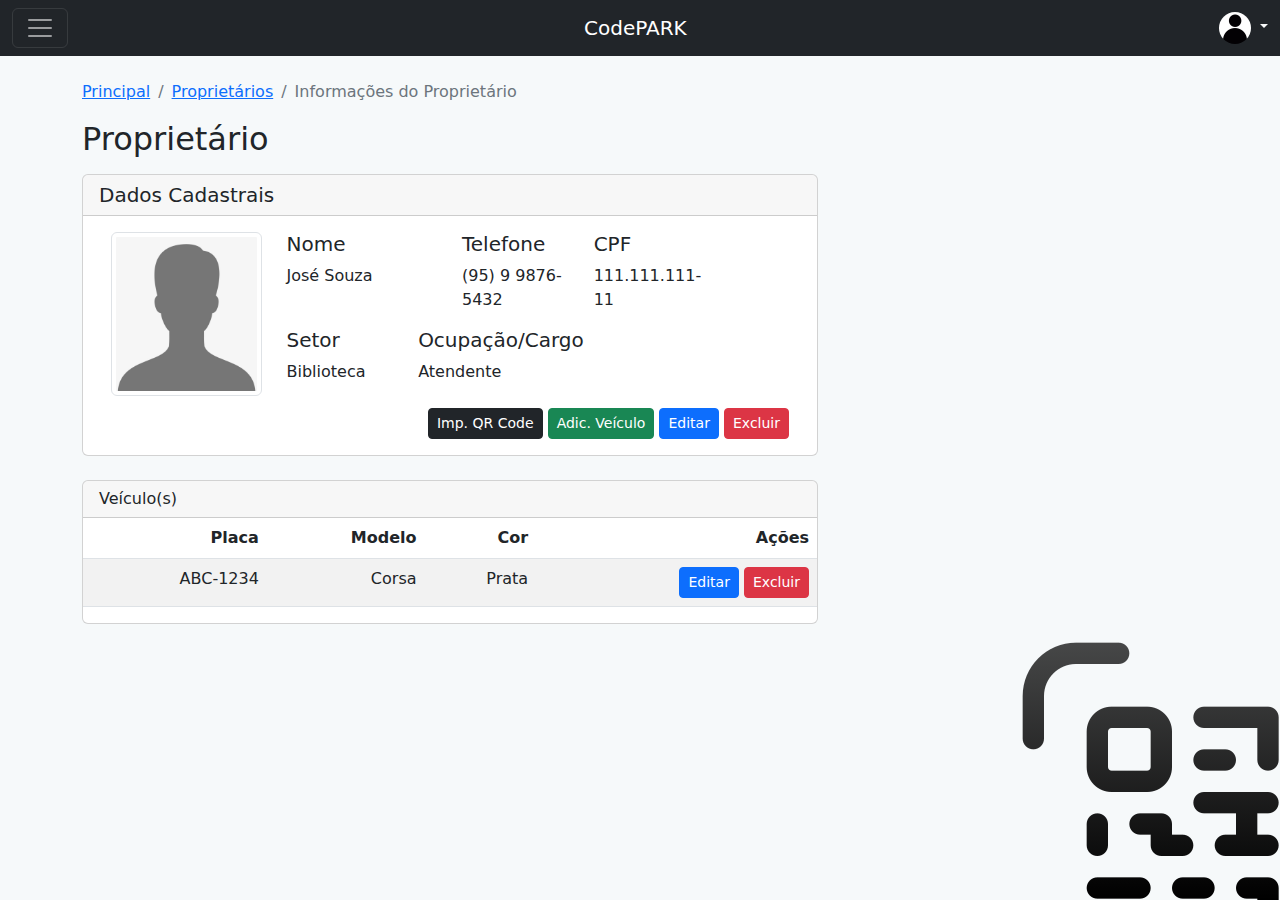
<file: proprietario.html>
<!DOCTYPE html>
<html lang="pt-BR">

<head>
    <meta charset="UTF-8">
    <meta http-equiv="X-UA-Compatible" content="IE=edge">
    <meta name="viewport" content="width=device-width, initial-scale=1.0">
    <link href="css/bootstrap.min.css" rel="stylesheet" />
    <link rel="stylesheet" href="css/style.css">
    <title>Informações do Proprietário | CodePARK</title>
</head>

<body>
    <nav class="navbar navbar-dark bg-dark d-print-none" aria-label="Light offcanvas navbar">
        <div class="container-fluid">
            <button class="navbar-toggler" type="button" data-bs-toggle="offcanvas" data-bs-target="#offcanvasNavbarLight" aria-controls="offcanvasNavbarLight">
                <span class="navbar-toggler-icon"></span>
            </button>
            <div class="offcanvas offcanvas-start bg-dark" tabindex="-1" id="offcanvasNavbarLight" aria-labelledby="offcanvasNavbarLightLabel">
                <div class="offcanvas-header text-bg-dark">
                    <h5 class="offcanvas-title" id="offcanvasNavbarLightLabel">
                        CodePARK
                    </h5>
                    <button type="button" class="btn-close btn-close-white" data-bs-dismiss="offcanvas" aria-label="Close"></button>
                </div>
                <div class="offcanvas-body">
                    <ul class="navbar-nav justify-content-start flex-grow-1 pe-3">
                        <li class="nav-item">
                            <a class="nav-link" aria-current="page" href="index.html">Principal</a>
                        </li>
                        <li class="nav-item">
                            <a class="nav-link" href="cadastro.html">Cadastro</a>
                        </li>
                        <li class="nav-item">
                            <a class="nav-link active" href="proprietarios.html">Proprietários</a>
                        </li>
                        <li class="nav-item">
                            <a class="nav-link" href="veiculos.html">Veículos</a>
                        </li>
                        <li class="nav-item">
                            <a class="nav-link" href="#">Painel Admin</a>
                        </li>
                    </ul>
                </div>
            </div>
            <a class="navbar-brand" href="index.html">CodePARK</a>
            <div class="flex-shrink-0 dropdown">
                <a href="#" class="d-block link-light text-decoration-none dropdown-toggle" data-bs-toggle="dropdown" aria-expanded="false">
                    <img src="img/logo-admin.png" alt="mdo" width="32" height="32" class="rounded-circle">
                </a>
                <ul class="dropdown-menu text-small shadow" style="position: absolute; inset: 0px 0px auto auto; margin: 0px; transform: translate(0px, 34px);">
                    <li><a class="dropdown-item" href="#">Sair</a></li>
                </ul>
            </div>
        </div>
    </nav>

    <div class="container mt-4 mb-4">
        <nav class="d-print-none" aria-label="breadcrumb">
            <ol class="breadcrumb">
                <li class="breadcrumb-item"><a href="index.html">Principal</a></li>
                <li class="breadcrumb-item"><a href="proprietarios.html">Proprietários</a></li>
                <li class="breadcrumb-item active" aria-current="page">Informações do Proprietário</li>
            </ol>
        </nav>
        <h2 class="h2 mb-3 d-print-none">Proprietário</h2>
        <div class="row">
            <div class="qr-code d-print-inline" style="height: 155px; width: 155px;">
                <img src="img/JoséQRCode.PNG" alt="" srcset="">
            </div>
            <div class="col-12 col-sm-10 col-md-10 col-lg-8 d-print-none">
                <div class="card">
                    <div class="card-header">
                        <h5 class="mb-auto">Dados Cadastrais</h5>
                    </div>
                    <div class="card-body">
                        <div class="container">
                            <div class="row">
                                <div class="col-auto col-lg-3 mb-2">
                                    <img class="img-thumbnail" src="img/retrato-generico.png" alt="">
                                </div>
                                <div class="col-9">
                                    <div class="row">
                                        <div class="col-auto col-lg-4">
                                            <h5>Nome</h5>
                                            <p>José Souza</p>
                                        </div>
                                        <div class="col-auto col-lg-3">
                                            <h5>Telefone</h5>
                                            <p>(95) 9 9876-5432</p>
                                        </div>
                                        <div class="col-auto col-lg-3">
                                            <h5>CPF</h5>
                                            <p>111.111.111-11</p>
                                        </div>
                                        <div class="col-auto col-lg-3">
                                            <h5>Setor</h5>
                                            <p>Biblioteca</p>
                                        </div>
                                        <div class="col-auto col-lg-5">
                                            <h5>Ocupação/Cargo</h5>
                                            <p>Atendente</p>
                                        </div>
                                    </div>
                                </div>

                            </div>
                            <div class="row justify-content-end">
                                <div class="col-auto">
                                    <button class="btn btn-dark btn-sm mt-1" id="botaoImprimir" onclick="imprimirQrCode()">Imp. QR Code</button>
                                    <a href="adicionar_veiculo.html" class="btn btn-success btn-sm mt-1">Adic. Veículo</a>
                                    <a href="editar_proprietario.html" class="btn btn-primary btn-sm mt-1">Editar</a>
                                    <button class="btn btn-danger btn-sm mt-1" data-bs-toggle="modal" data-bs-target="#modalConfirmarAcao">Excluir</button>
                                </div>
                            </div>
                        </div>
                    </div>
                </div>
            </div>
        </div>

        <div class="row mt-4 d-print-none">
            <div class="col-12 col-sm-10 col-md-10 col-lg-8" style="overflow:auto">
                <div class="card">
                    <div class="card-header">
                        <h6 class="mb-auto">Veículo(s)</h6>
                    </div>
                    <table class="table table-striped">
                        <thead>
                            <tr style="text-align: end;">
                                <th>Placa</th>
                                <th>Modelo</th>
                                <th>Cor</th>
                                <th>Ações</th>
                            </tr>
                        </thead>
                        <tbody style="text-align: end;">
                            <tr>
                                <td>ABC-1234</td>
                                <td>Corsa</td>
                                <td>Prata</td>
                                <td>
                                    <div class="row justify-content-end">
                                        <div class="col-auto">
                                            <a href="editar_veiculo.html" class="btn btn-primary btn-sm" type="button">Editar</a>
                                            <button class="btn btn-danger btn-sm" data-bs-toggle="modal" data-bs-target="#modalConfirmarAcaoVeiculo">Excluir</button>
                                        </div>
                                    </div>
                                </td>
                            </tr>
                        </tbody>
                    </table>
                </div>

            </div>
        </div>
    </div>
    <div class="modal fade" id="modalConfirmarAcao" tabindex="-1" aria-labelledby="exampleModalLabel" aria-hidden="true">
        <div class="modal-dialog">
            <div class="modal-content">
                <div class="modal-body">
                    <div class="d-flex justify-content-center mb-4">
                        <h5>Tem certeza de que quer excluir este proprietário?</h5>
                    </div>
                    <div class="row justify-content-end">
                        <div class="col-auto">
                            <button type="button" class="btn btn-danger">Sim</button>
                            <button type="button" class="btn btn-secondary" data-bs-dismiss="modal">Fechar</button>
                        </div>
                    </div>
                </div>
            </div>
        </div>
    </div>
    <div class="modal fade" id="modalConfirmarAcaoVeiculo" tabindex="-1" aria-labelledby="exampleModalLabel" aria-hidden="true">
        <div class="modal-dialog">
            <div class="modal-content">
                <div class="modal-body">
                    <div class="d-flex justify-content-center mb-4">
                        <h5>Tem certeza de que quer excluir este veículo?</h5>
                    </div>
                    <div class="row justify-content-end">
                        <div class="col-auto">
                            <button type="button" class="btn btn-danger">Sim</button>
                            <button type="button" class="btn btn-secondary" data-bs-dismiss="modal">Fechar</button>
                        </div>
                    </div>
                </div>
            </div>
        </div>
    </div>
    <script src="js/bootstrap.bundle.min.js"></script>
    <script src="js/jquery-3.6.4.min.js"></script>
    <script>
        function imprimirQrCode() {
            window.print();
        }
    </script>
</body>

</html>
</file>
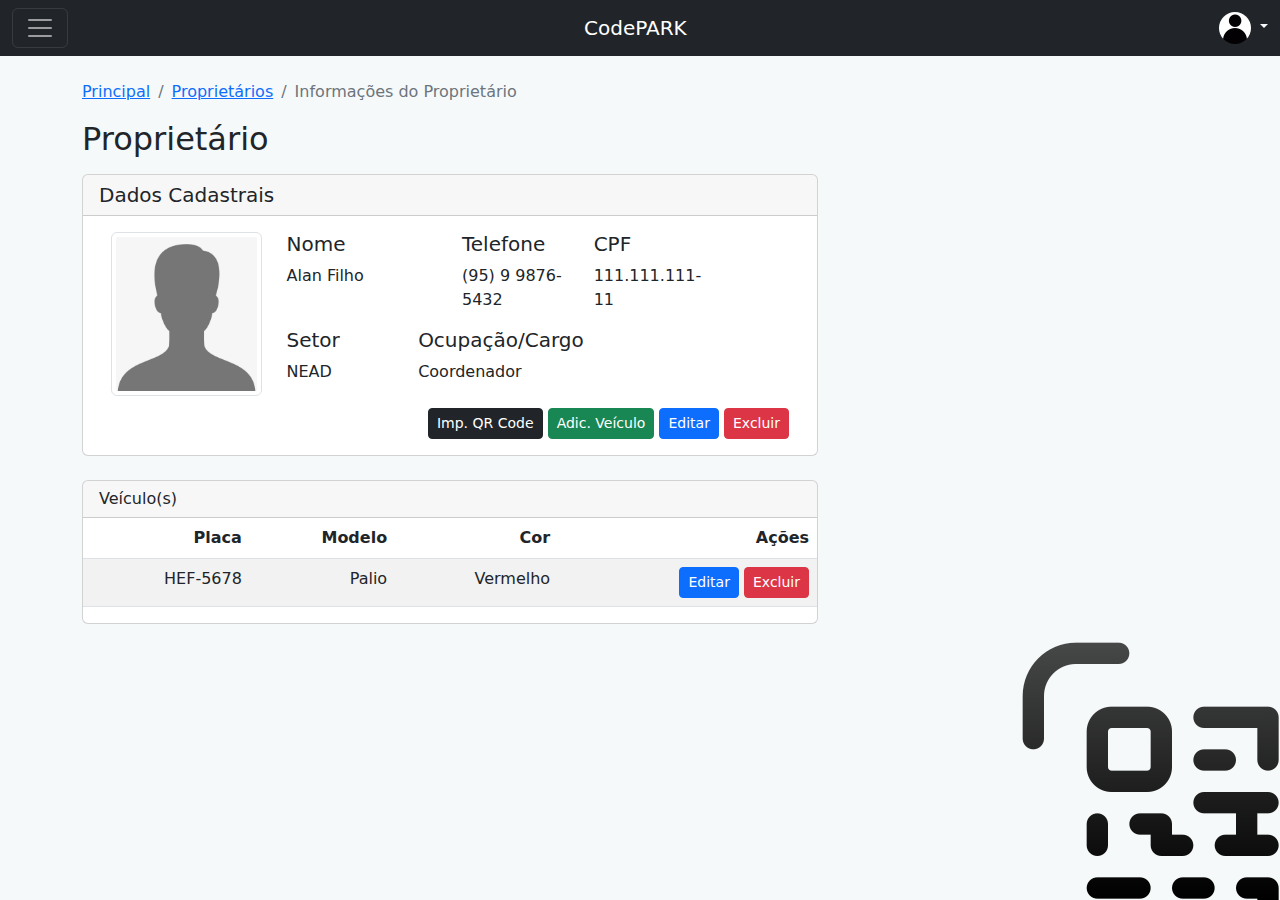
<file: proprietario2.html>
<!DOCTYPE html>
<html lang="pt-BR">

<head>
    <meta charset="UTF-8">
    <meta http-equiv="X-UA-Compatible" content="IE=edge">
    <meta name="viewport" content="width=device-width, initial-scale=1.0">
    <link href="css/bootstrap.min.css" rel="stylesheet" />
    <link rel="stylesheet" href="css/style.css">
    <title>Informações do Proprietário | CodePARK</title>
</head>

<body>
    <nav class="navbar navbar-dark bg-dark d-print-none" aria-label="Light offcanvas navbar">
        <div class="container-fluid">
            <button class="navbar-toggler" type="button" data-bs-toggle="offcanvas" data-bs-target="#offcanvasNavbarLight" aria-controls="offcanvasNavbarLight">
                <span class="navbar-toggler-icon"></span>
            </button>
            <div class="offcanvas offcanvas-start bg-dark" tabindex="-1" id="offcanvasNavbarLight" aria-labelledby="offcanvasNavbarLightLabel">
                <div class="offcanvas-header text-bg-dark">
                    <h5 class="offcanvas-title" id="offcanvasNavbarLightLabel">
                        CodePARK
                    </h5>
                    <button type="button" class="btn-close btn-close-white" data-bs-dismiss="offcanvas" aria-label="Close"></button>
                </div>
                <div class="offcanvas-body">
                    <ul class="navbar-nav justify-content-start flex-grow-1 pe-3">
                        <li class="nav-item">
                            <a class="nav-link" aria-current="page" href="index.html">Principal</a>
                        </li>
                        <li class="nav-item">
                            <a class="nav-link" href="cadastro.html">Cadastro</a>
                        </li>
                        <li class="nav-item">
                            <a class="nav-link active" href="proprietarios.html">Proprietários</a>
                        </li>
                        <li class="nav-item">
                            <a class="nav-link" href="veiculos.html">Veículos</a>
                        </li>
                        <li class="nav-item">
                            <a class="nav-link" href="#">Painel Admin</a>
                        </li>
                    </ul>
                </div>
            </div>
            <a class="navbar-brand" href="index.html">CodePARK</a>
            <div class="flex-shrink-0 dropdown">
                <a href="#" class="d-block link-light text-decoration-none dropdown-toggle" data-bs-toggle="dropdown" aria-expanded="false">
                    <img src="img/logo-admin.png" alt="mdo" width="32" height="32" class="rounded-circle">
                </a>
                <ul class="dropdown-menu text-small shadow" style="position: absolute; inset: 0px 0px auto auto; margin: 0px; transform: translate(0px, 34px);">
                    <li><a class="dropdown-item" href="#">Sair</a></li>
                </ul>
            </div>
        </div>
    </nav>

    <div class="container mt-4 mb-4">
        <nav class="d-print-none" aria-label="breadcrumb">
            <ol class="breadcrumb">
                <li class="breadcrumb-item"><a href="index.html">Principal</a></li>
                <li class="breadcrumb-item"><a href="proprietarios.html">Proprietários</a></li>
                <li class="breadcrumb-item active" aria-current="page">Informações do Proprietário</li>
            </ol>
        </nav>
        <h2 class="h2 mb-3 d-print-none">Proprietário</h2>
        <div class="row">
            <div class="qr-code d-print-inline" style="height: 155px; width: 155px;">
                <img src="img/AlanQRCode.PNG" alt="" srcset="">
            </div>
            <div class="col-12 col-sm-10 col-md-10 col-lg-8 d-print-none">
                <div class="card">
                    <div class="card-header">
                        <h5 class="mb-auto">Dados Cadastrais</h5>
                    </div>
                    <div class="card-body">
                        
                        <div class="container">
                            <div class="row">
                                <div class="col-auto col-lg-3 mb-2">
                                    <img class="img-thumbnail" src="img/retrato-generico.png" alt="">
                                </div>
                                <div class="col-9">
                                    <div class="row">
                                        <div class="col-auto col-lg-4">
                                            <h5>Nome</h5>
                                            <p>Alan Filho</p>
                                        </div>
                                        <div class="col-auto col-lg-3">
                                            <h5>Telefone</h5>
                                            <p>(95) 9 9876-5432</p>
                                        </div>
                                        <div class="col-auto col-lg-3">
                                            <h5>CPF</h5>
                                            <p>111.111.111-11</p>
                                        </div>
                                        <div class="col-auto col-lg-3">
                                            <h5>Setor</h5>
                                            <p>NEAD</p>
                                        </div>
                                        <div class="col-auto col-lg-5">
                                            <h5>Ocupação/Cargo</h5>
                                            <p>Coordenador</p>
                                        </div>
                                    </div>
                                </div>

                            </div>
                            <div class="row justify-content-end">
                                <div class="col-auto">
                                    <button class="btn btn-dark btn-sm mt-1" id="botaoImprimir" onclick="imprimirQrCode()">Imp. QR Code</button>
                                    <a href="adicionar_veiculo.html" class="btn btn-success btn-sm mt-1">Adic. Veículo</a>
                                    <a href="editar_proprietario.html" class="btn btn-primary btn-sm mt-1">Editar</a>
                                    <button class="btn btn-danger btn-sm mt-1" data-bs-toggle="modal" data-bs-target="#modalConfirmarAcao">Excluir</button>
                                </div>
                            </div>
                        </div>
                    </div>
                </div>
            </div>
        </div>

        <div class="row mt-4 d-print-none">
            <div class="col-12 col-sm-10 col-md-10 col-lg-8" style="overflow:auto">
                <div class="card">
                    <div class="card-header">
                        <h6 class="mb-auto">Veículo(s)</h6>
                    </div>
                    <table class="table table-striped">
                        <thead>
                            <tr style="text-align: end;">
                                <th>Placa</th>
                                <th>Modelo</th>
                                <th>Cor</th>
                                <th>Ações</th>
                            </tr>
                        </thead>
                        <tbody style="text-align: end;">
                            <tr>
                                <td>HEF-5678</td>
                                <td>Palio</td>
                                <td>Vermelho</td>
                                <td>
                                    <div class="row justify-content-end">
                                        <div class="col-auto">
                                            <a href="editar_veiculo.html" class="btn btn-primary btn-sm">Editar</a>
                                            <button class="btn btn-danger btn-sm" data-bs-toggle="modal" data-bs-target="#modalConfirmarAcaoVeiculo">Excluir</button>
                                        </div>
                                    </div>
                                </td>
                            </tr>
                        </tbody>
                    </table>
                </div>

            </div>
        </div>
    </div>
    <div class="modal fade" id="modalConfirmarAcao" tabindex="-1" aria-labelledby="exampleModalLabel" aria-hidden="true">
        <div class="modal-dialog">
            <div class="modal-content">
                <div class="modal-body">
                    <div class="d-flex justify-content-center mb-4">
                        <h5>Tem certeza de que quer excluir este proprietário?</h5>
                    </div>
                    <div class="row justify-content-end">
                        <div class="col-auto">
                            <button type="button" class="btn btn-danger">Sim</button>
                            <button type="button" class="btn btn-secondary" data-bs-dismiss="modal">Fechar</button>
                        </div>
                    </div>
                </div>
            </div>
        </div>
    </div>
    <div class="modal fade" id="modalConfirmarAcaoVeiculo" tabindex="-1" aria-labelledby="exampleModalLabel" aria-hidden="true">
        <div class="modal-dialog">
            <div class="modal-content">
                <div class="modal-body">
                    <div class="d-flex justify-content-center mb-4">
                        <h5>Tem certeza de que quer excluir este veículo?</h5>
                    </div>
                    <div class="row justify-content-end">
                        <div class="col-auto">
                            <button type="button" class="btn btn-danger">Sim</button>
                            <button type="button" class="btn btn-secondary" data-bs-dismiss="modal">Fechar</button>
                        </div>
                    </div>
                </div>
            </div>
        </div>
    </div>
    <script src="js/bootstrap.bundle.min.js"></script>
    <script src="js/jquery-3.6.4.min.js"></script>
    <script>
        function imprimirQrCode() {
            window.print();
        }
    </script>
</body>

</html>
</file>
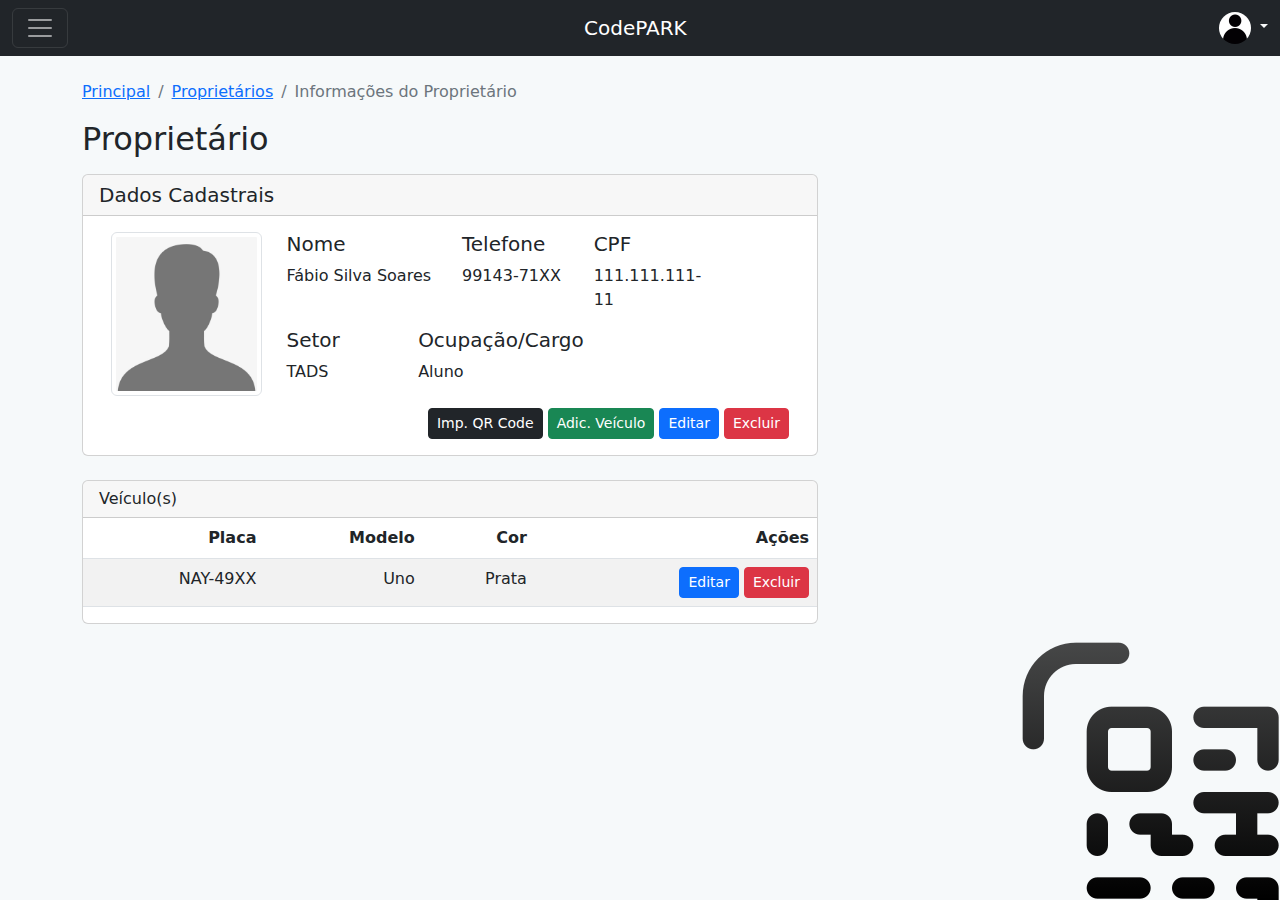
<file: proprietario3.html>
<!DOCTYPE html>
<html lang="pt-BR">

<head>
    <meta charset="UTF-8">
    <meta http-equiv="X-UA-Compatible" content="IE=edge">
    <meta name="viewport" content="width=device-width, initial-scale=1.0">
    <link href="css/bootstrap.min.css" rel="stylesheet" />
    <link rel="stylesheet" href="css/style.css">
    <title>Informações do Proprietário | CodePARK</title>
</head>

<body>
    <nav class="navbar navbar-dark bg-dark d-print-none" aria-label="Light offcanvas navbar">
        <div class="container-fluid">
            <button class="navbar-toggler" type="button" data-bs-toggle="offcanvas" data-bs-target="#offcanvasNavbarLight" aria-controls="offcanvasNavbarLight">
                <span class="navbar-toggler-icon"></span>
            </button>
            <div class="offcanvas offcanvas-start bg-dark" tabindex="-1" id="offcanvasNavbarLight" aria-labelledby="offcanvasNavbarLightLabel">
                <div class="offcanvas-header text-bg-dark">
                    <h5 class="offcanvas-title" id="offcanvasNavbarLightLabel">
                        CodePARK
                    </h5>
                    <button type="button" class="btn-close btn-close-white" data-bs-dismiss="offcanvas" aria-label="Close"></button>
                </div>
                <div class="offcanvas-body">
                    <ul class="navbar-nav justify-content-start flex-grow-1 pe-3">
                        <li class="nav-item">
                            <a class="nav-link" aria-current="page" href="index.html">Principal</a>
                        </li>
                        <li class="nav-item">
                            <a class="nav-link" href="cadastro.html">Cadastro</a>
                        </li>
                        <li class="nav-item">
                            <a class="nav-link active" href="proprietarios.html">Proprietários</a>
                        </li>
                        <li class="nav-item">
                            <a class="nav-link" href="veiculos.html">Veículos</a>
                        </li>
                        <li class="nav-item">
                            <a class="nav-link" href="#">Painel Admin</a>
                        </li>
                    </ul>
                </div>
            </div>
            <a class="navbar-brand" href="index.html">CodePARK</a>
            <div class="flex-shrink-0 dropdown">
                <a href="#" class="d-block link-light text-decoration-none dropdown-toggle" data-bs-toggle="dropdown" aria-expanded="false">
                    <img src="img/logo-admin.png" alt="mdo" width="32" height="32" class="rounded-circle">
                </a>
                <ul class="dropdown-menu text-small shadow" style="position: absolute; inset: 0px 0px auto auto; margin: 0px; transform: translate(0px, 34px);">
                    <li><a class="dropdown-item" href="#">Sair</a></li>
                </ul>
            </div>
        </div>
    </nav>

    <div class="container mt-4 mb-4">
        <nav class="d-print-none" aria-label="breadcrumb">
            <ol class="breadcrumb">
                <li class="breadcrumb-item"><a href="index.html">Principal</a></li>
                <li class="breadcrumb-item"><a href="proprietarios.html">Proprietários</a></li>
                <li class="breadcrumb-item active" aria-current="page">Informações do Proprietário</li>
            </ol>
        </nav>
        <h2 class="h2 mb-3 d-print-none">Proprietário</h2>
        <div class="row">
            <div class="qr-code d-print-inline" style="height: 155px; width: 155px;">
                <img src="img/FabioQRCode.PNG" alt="" srcset="">
            </div>
            <div class="col-12 col-sm-10 col-md-10 col-lg-8 d-print-none">
                <div class="card">
                    <div class="card-header">
                        <h5 class="mb-auto">Dados Cadastrais</h5>
                    </div>
                    <div class="card-body">
                        <div class="container">
                            <div class="row">
                                <div class="col-auto col-lg-3 mb-2">
                                    <img class="img-thumbnail" src="img/retrato-generico.png" alt="">
                                </div>
                                <div class="col-9">
                                    <div class="row">
                                        <div class="col-auto col-lg-4">
                                            <h5>Nome</h5>
                                            <p>Fábio Silva Soares</p>
                                        </div>
                                        <div class="col-auto col-lg-3">
                                            <h5>Telefone</h5>
                                            <p>99143-71XX</p>
                                        </div>
                                        <div class="col-auto col-lg-3">
                                            <h5>CPF</h5>
                                            <p>111.111.111-11</p>
                                        </div>
                                        <div class="col-auto col-lg-3">
                                            <h5>Setor</h5>
                                            <p>TADS</p>
                                        </div>
                                        <div class="col-auto col-lg-5">
                                            <h5>Ocupação/Cargo</h5>
                                            <p>Aluno</p>
                                        </div>
                                    </div>
                                </div>

                            </div>
                            <div class="row justify-content-end">
                                <div class="col-auto">
                                    <button class="btn btn-dark btn-sm mt-1" id="botaoImprimir" onclick="imprimirQrCode()">Imp. QR Code</button>
                                    <a href="adicionar_veiculo.html" class="btn btn-success btn-sm mt-1">Adic. Veículo</a>
                                    <a href="editar_proprietario.html" class="btn btn-primary btn-sm mt-1">Editar</a>
                                    <button class="btn btn-danger btn-sm mt-1" data-bs-toggle="modal" data-bs-target="#modalConfirmarAcao">Excluir</button>
                                </div>
                            </div>
                        </div>
                    </div>
                </div>
            </div>
        </div>

        <div class="row mt-4 d-print-none">
            <div class="col-12 col-sm-10 col-md-10 col-lg-8" style="overflow:auto">
                <div class="card">
                    <div class="card-header">
                        <h6 class="mb-auto">Veículo(s)</h6>
                    </div>
                    <table class="table table-striped">
                        <thead>
                            <tr style="text-align: end;">
                                <th>Placa</th>
                                <th>Modelo</th>
                                <th>Cor</th>
                                <th>Ações</th>
                            </tr>
                        </thead>
                        <tbody style="text-align: end;">
                            <tr>
                                <td>NAY-49XX</td>
                                <td>Uno</td>
                                <td>Prata</td>
                                <td>
                                    <div class="row justify-content-end">
                                        <div class="col-auto">
                                            <a href="editar_veiculo.html" class="btn btn-primary btn-sm" type="button">Editar</a>
                                            <button class="btn btn-danger btn-sm" data-bs-toggle="modal" data-bs-target="#modalConfirmarAcaoVeiculo">Excluir</button>
                                        </div>
                                    </div>
                                </td>
                            </tr>
                        </tbody>
                    </table>
                </div>

            </div>
        </div>
    </div>
    <div class="modal fade" id="modalConfirmarAcao" tabindex="-1" aria-labelledby="exampleModalLabel" aria-hidden="true">
        <div class="modal-dialog">
            <div class="modal-content">
                <div class="modal-body">
                    <div class="d-flex justify-content-center mb-4">
                        <h5>Tem certeza de que quer excluir este proprietário?</h5>
                    </div>
                    <div class="row justify-content-end">
                        <div class="col-auto">
                            <button type="button" class="btn btn-danger">Sim</button>
                            <button type="button" class="btn btn-secondary" data-bs-dismiss="modal">Fechar</button>
                        </div>
                    </div>
                </div>
            </div>
        </div>
    </div>
    <div class="modal fade" id="modalConfirmarAcaoVeiculo" tabindex="-1" aria-labelledby="exampleModalLabel" aria-hidden="true">
        <div class="modal-dialog">
            <div class="modal-content">
                <div class="modal-body">
                    <div class="d-flex justify-content-center mb-4">
                        <h5>Tem certeza de que quer excluir este veículo?</h5>
                    </div>
                    <div class="row justify-content-end">
                        <div class="col-auto">
                            <button type="button" class="btn btn-danger">Sim</button>
                            <button type="button" class="btn btn-secondary" data-bs-dismiss="modal">Fechar</button>
                        </div>
                    </div>
                </div>
            </div>
        </div>
    </div>
    <script src="js/bootstrap.bundle.min.js"></script>
    <script src="js/jquery-3.6.4.min.js"></script>
    <script>
        function imprimirQrCode() {
            window.print();
        }
    </script>
</body>

</html>
</file>
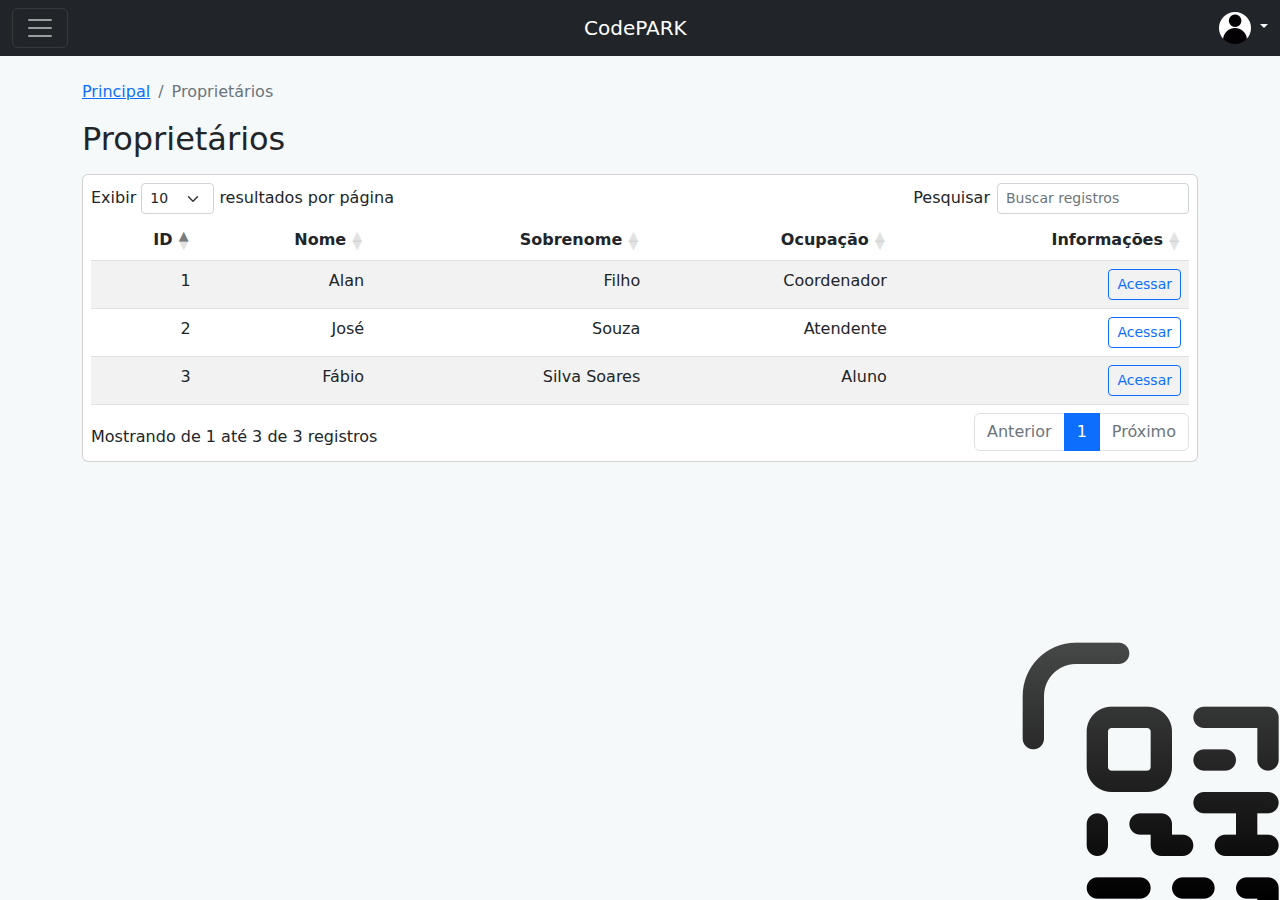
<file: proprietarios.html>
<!DOCTYPE html>
<html lang="pt-BR">

<head>
    <meta charset="UTF-8">
    <meta http-equiv="X-UA-Compatible" content="IE=edge">
    <meta name="viewport" content="width=device-width, initial-scale=1.0">
    <link href="css/bootstrap.min.css" rel="stylesheet" />
    <link rel="stylesheet" href="css/style.css">
    <link rel="stylesheet" href="css/dataTables.bootstrap5.min.css">
    <title>ILista de Proprietários | CodePARK</title>
</head>

<body>
    <nav class="navbar navbar-dark bg-dark" aria-label="Light offcanvas navbar">
        <div class="container-fluid">
            <button class="navbar-toggler" type="button" data-bs-toggle="offcanvas" data-bs-target="#offcanvasNavbarLight" aria-controls="offcanvasNavbarLight">
                <span class="navbar-toggler-icon"></span>
            </button>
            <div class="offcanvas offcanvas-start bg-dark" tabindex="-1" id="offcanvasNavbarLight" aria-labelledby="offcanvasNavbarLightLabel">
                <div class="offcanvas-header text-bg-dark">
                    <h5 class="offcanvas-title" id="offcanvasNavbarLightLabel">
                        CodePARK
                    </h5>
                    <button type="button" class="btn-close btn-close-white" data-bs-dismiss="offcanvas" aria-label="Close"></button>
                </div>
                <div class="offcanvas-body">
                    <ul class="navbar-nav justify-content-start flex-grow-1 pe-3">
                        <li class="nav-item">
                            <a class="nav-link" aria-current="page" href="index.html">Principal</a>
                        </li>
                        <li class="nav-item">
                            <a class="nav-link" href="cadastro.html">Cadastro</a>
                        </li>
                        <li class="nav-item">
                            <a class="nav-link active" href="proprietarios.html">Proprietários</a>
                        </li>
                        <li class="nav-item">
                            <a class="nav-link" href="veiculos.html">Veículos</a>
                        </li>
                        <li class="nav-item">
                            <a class="nav-link" href="#">Painel Admin</a>
                        </li>
                    </ul>
                </div>
            </div>
            <a class="navbar-brand" href="index.html">CodePARK</a>
            <div class="flex-shrink-0 dropdown">
                <a href="#" class="d-block link-light text-decoration-none dropdown-toggle" data-bs-toggle="dropdown" aria-expanded="false">
                    <img src="img/logo-admin.png" alt="mdo" width="32" height="32" class="rounded-circle">
                </a>
                <ul class="dropdown-menu text-small shadow" style="position: absolute; inset: 0px 0px auto auto; margin: 0px; transform: translate(0px, 34px);">
                    <li><a class="dropdown-item" href="#">Sair</a></li>
                </ul>
            </div>
        </div>
    </nav>

    <div class="container mt-4 mb-4">
        <nav aria-label="breadcrumb">
            <ol class="breadcrumb">
                <li class="breadcrumb-item"><a href="index.html">Principal</a></li>
                <li class="breadcrumb-item active" aria-current="page">Proprietários</li>
            </ol>
        </nav>
        <h2 class="h2 mb-3">Proprietários</h2>

        <div class="row">
            <div class="col">
                <div class="card">
                    <div class="table-responsive m-2">
                        <table id="tabelaProprietarios" class="table table-striped">
                            <thead>
                                <tr>
                                    <th>ID</th>
                                    <th>Nome</th>
                                    <th>Sobrenome</th>
                                    <th>Ocupação</th>
                                    <th>Informações</th>
                                </tr>
                            </thead>
                            <tbody>
                                <tr>
                                    <td>1</td>
                                    <td>Alan</td>
                                    <td>Filho</td>
                                    <td>Coordenador</td>
                                    <td><a href="proprietario2.html" class="btn btn-outline-primary btn-sm">Acessar</a></td>
                                </tr>
                                <tr>
                                    <td>2</td>
                                    <td>José</td>
                                    <td>Souza</td>
                                    <td>Atendente</td>
                                    <td><a href="proprietario.html" class="btn btn-outline-primary btn-sm">Acessar</a></td>
                                </tr>
                                <tr>
                                    <td>3</td>
                                    <td>Fábio</td>
                                    <td>Silva Soares</td>
                                    <td>Aluno</td>
                                    <td><a href="proprietario3.html" class="btn btn-outline-primary btn-sm">Acessar</a></td>
                                </tr>
                            </tbody>
                        </table>
                    </div>
                </div>

            </div>
        </div>
    </div>
    <script src="js/bootstrap.bundle.min.js"></script> <!-- Bootstrap -->
    <script src="js/jquery-3.6.4.min.js"></script> <!-- jQuery -->
    <script src="js/jquery.dataTables.min.js"></script> <!-- DataTable -->
    <script src="js/dataTables.bootstrap5.min.js"></script> <!-- Bootstrap/DataTable -->
    <script>
        $(document).ready(function() {
            $('#tabelaProprietarios').DataTable({
                responsive: true,
                columnDefs: [{
                    targets: [0, 1, 2, 3, 4],
                    className: 'dt-right'
                }],
                language: {
                    url: "plugins/pt-BR-1.13.4.json"
                }
            });
        });
    </script>
</body>

</html>
</file>
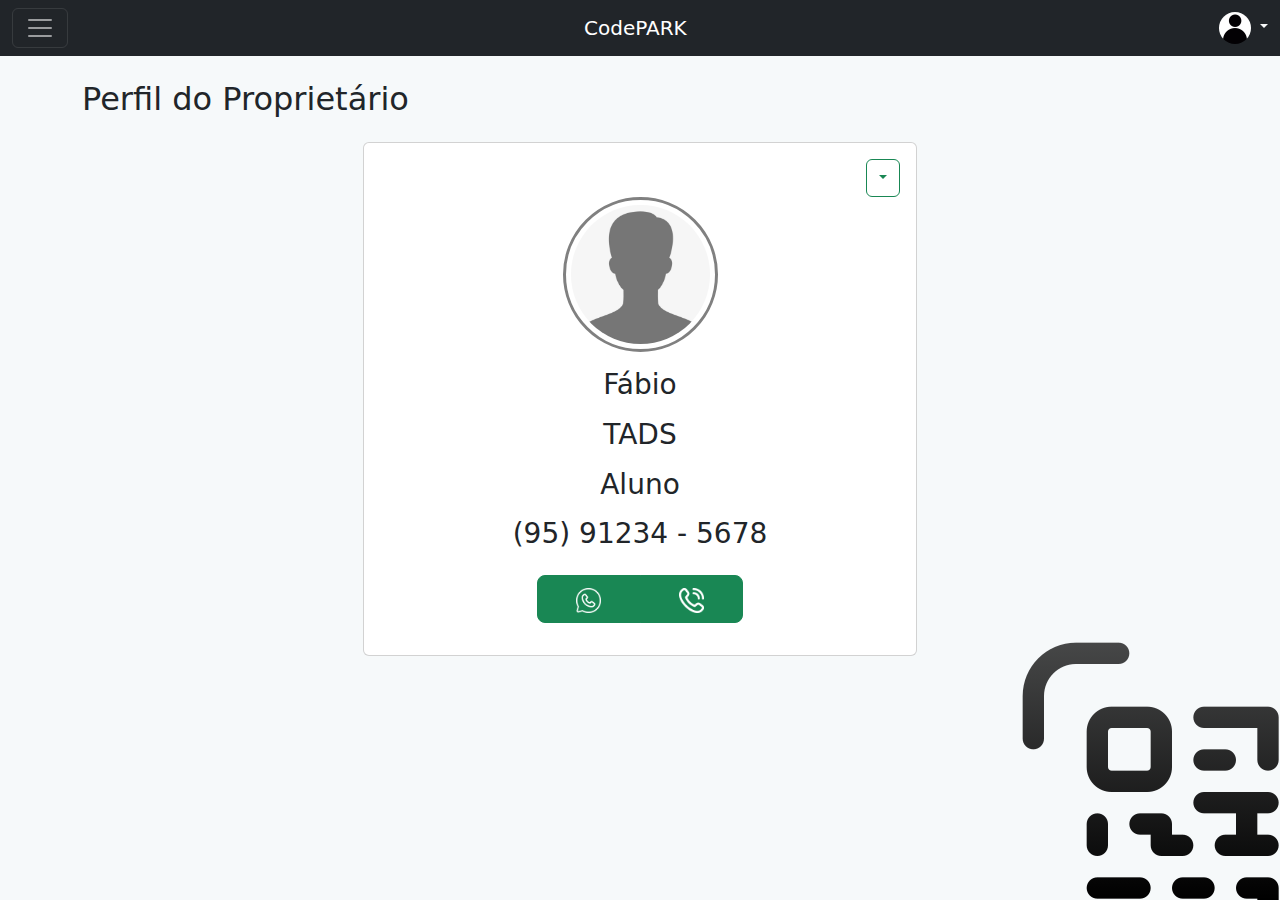
<file: qrcode_proprietario.html>
<!DOCTYPE html>
<html lang="pt-BR">

<head>
    <meta charset="UTF-8">
    <meta http-equiv="X-UA-Compatible" content="IE=edge">
    <meta name="viewport" content="width=device-width, initial-scale=1.0">
    <link href="css/bootstrap.min.css" rel="stylesheet" />
    <link rel="stylesheet" href="css/style.css">
    <title>Perfil do Proprietário | CodePARK</title>
</head>

<body>
    <nav class="navbar navbar-dark bg-dark" aria-label="Light offcanvas navbar">
        <div class="container-fluid">
            <button class="navbar-toggler" type="button" data-bs-toggle="offcanvas" data-bs-target="#offcanvasNavbarLight" aria-controls="offcanvasNavbarLight">
                <span class="navbar-toggler-icon"></span>
            </button>
            <div class="offcanvas offcanvas-start bg-dark" tabindex="-1" id="offcanvasNavbarLight" aria-labelledby="offcanvasNavbarLightLabel">
                <div class="offcanvas-header text-bg-dark">
                    <h5 class="offcanvas-title" id="offcanvasNavbarLightLabel">
                        CodePARK
                    </h5>
                    <button type="button" class="btn-close btn-close-white" data-bs-dismiss="offcanvas" aria-label="Close"></button>
                </div>
                <div class="offcanvas-body">
                    <ul class="navbar-nav justify-content-start flex-grow-1 pe-3">
                        <li class="nav-item">
                            <a class="nav-link active" aria-current="page" href="index.html">Principal</a>
                        </li>
                        <li class="nav-item">
                            <a class="nav-link" href="cadastro.html">Cadastro</a>
                        </li>
                        <li class="nav-item">
                            <a class="nav-link" href="proprietarios.html">Proprietários</a>
                        </li>
                        <li class="nav-item">
                            <a class="nav-link" href="veiculos.html">Veículos</a>
                        </li>
                        <li class="nav-item">
                            <a class="nav-link" href="#">Painel Admin</a>
                        </li>
                    </ul>
                </div>
            </div>
            <a class="navbar-brand" href="index.html">CodePARK</a>
            <div class="flex-shrink-0 dropdown">
                <a href="#" class="d-block link-light text-decoration-none dropdown-toggle" data-bs-toggle="dropdown" aria-expanded="false">
                    <img src="img/logo-admin.png" alt="mdo" width="32" height="32" class="rounded-circle">
                </a>
                <ul class="dropdown-menu text-small shadow" style="position: absolute; inset: 0px 0px auto auto; margin: 0px; transform: translate(0px, 34px);">
                    <li><a class="dropdown-item" href="#">Sair</a></li>
                </ul>
            </div>
        </div>
    </nav>

    <div class="container w-100">
        <h2 class="mt-4 mb-4">Perfil do Proprietário</h2>
        <div class="row justify-content-center" style="margin: 0px 4px 0px 4px;">
            <div class="card col-12 col-lg-6">
                <div class="card-body text-center">
                    <div class="row justify-content-end">
                        <button type="button" class="btn btn-outline-success dropdown-toggle col-auto" data-bs-toggle="dropdown" aria-expanded="false"></button>
                        <ul class="dropdown-menu col-auto">
                            <li><a class="dropdown-item" href="proprietario3.html">Perfil Completo</a></li>
                        </ul>
                    </div>
                    <div class="mb-3">
                        <img class="img-fluid col-3 fotoProprietario" src="img/retrato-generico.png" alt="">
                    </div>
                    <div class="mb-3">
                        <h3>Fábio</h3>
                    </div>
                    <div class="mb-3">
                        <h3 class="labelProprietario">TADS</h3>
                    </div>
                    <div class="mb-3">
                        <h3 class="labelProprietario">Aluno</h3>
                    </div>
                    <div class="mb-4">
                        <h3 class="labelProprietario">(95) 91234 - 5678</h3>
                    </div>
                    <div class="mb-3">
                        <div class="btn-group col-7 col-lg-5">
                            <a class="btn btn-success btn-lg" href="https://wa.me/5595991437122"><img src="img/563634.png" alt="" width="25" height="25"></a>
                            <a class="btn btn-success btn-lg" href="tel:5595991437122"><img src="img/phone-call.png" alt="" width="25" height="25"></a>
                        </div>
                    </div>
                </div>
            </div>
        </div>
    </div>
    <script src="js/bootstrap.bundle.min.js"></script>
</body>

</html>
</file>
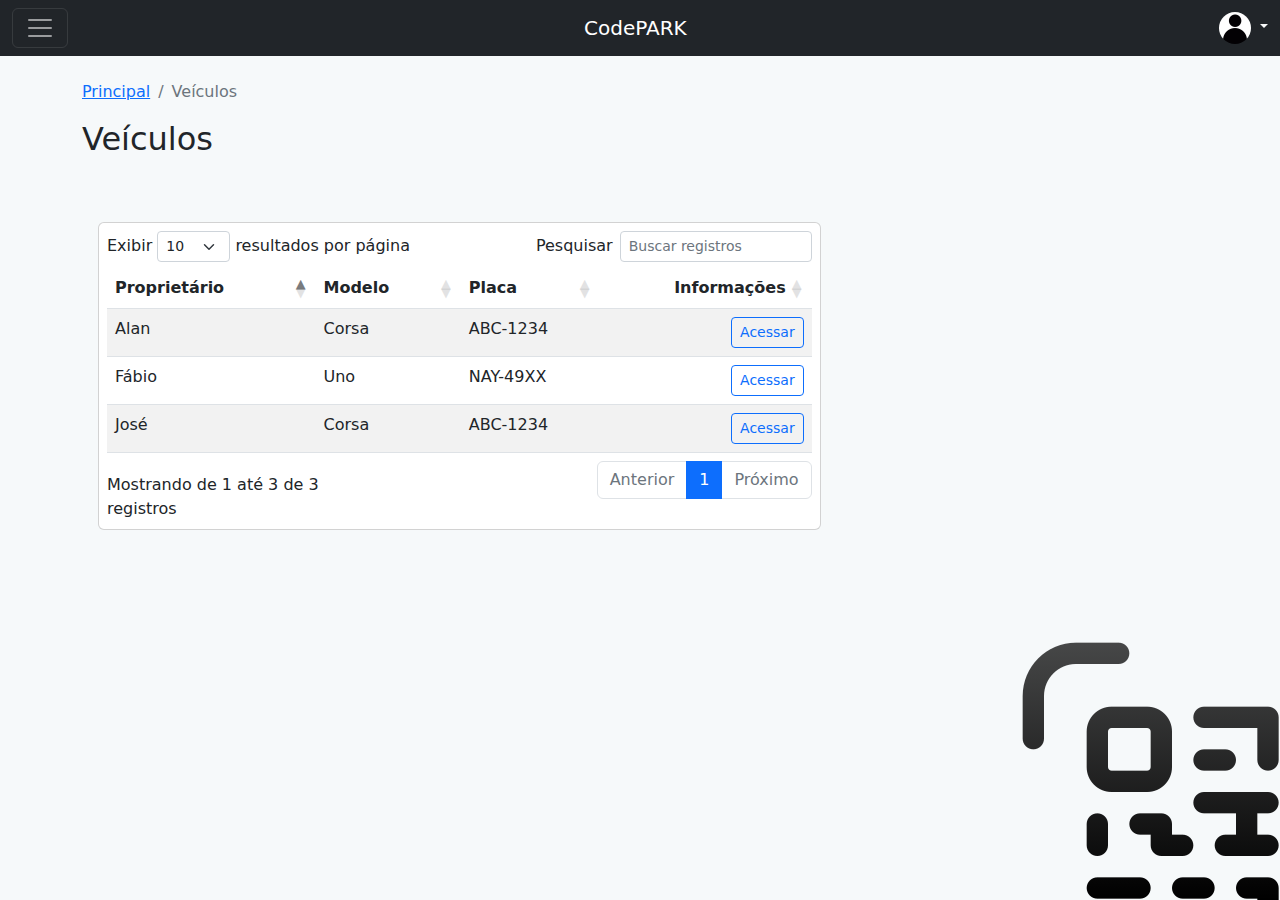
<file: veiculos.html>
<!DOCTYPE html>
<html lang="pt-BR">

<head>
    <meta charset="UTF-8">
    <meta http-equiv="X-UA-Compatible" content="IE=edge">
    <meta name="viewport" content="width=device-width, initial-scale=1.0">
    <link href="css/bootstrap.min.css" rel="stylesheet" />
    <link rel="stylesheet" href="css/style.css">
    <link rel="stylesheet" href="css/dataTables.bootstrap5.min.css">
    <title>Lista de Veículos | CodePARK</title>
</head>

<body>
    <nav class="navbar navbar-dark bg-dark" aria-label="Light offcanvas navbar">
        <div class="container-fluid">
            <button class="navbar-toggler" type="button" data-bs-toggle="offcanvas" data-bs-target="#offcanvasNavbarLight" aria-controls="offcanvasNavbarLight">
                <span class="navbar-toggler-icon"></span>
            </button>
            <div class="offcanvas offcanvas-start bg-dark" tabindex="-1" id="offcanvasNavbarLight" aria-labelledby="offcanvasNavbarLightLabel">
                <div class="offcanvas-header text-bg-dark">
                    <h5 class="offcanvas-title" id="offcanvasNavbarLightLabel">
                        CodePARK
                    </h5>
                    <button type="button" class="btn-close btn-close-white" data-bs-dismiss="offcanvas" aria-label="Close"></button>
                </div>
                <div class="offcanvas-body">
                    <ul class="navbar-nav justify-content-start flex-grow-1 pe-3">
                        <li class="nav-item">
                            <a class="nav-link" aria-current="page" href="index.html">Principal</a>
                        </li>
                        <li class="nav-item">
                            <a class="nav-link" href="cadastro.html">Cadastro</a>
                        </li>
                        <li class="nav-item">
                            <a class="nav-link" href="proprietarios.html">Proprietários</a>
                        </li>
                        <li class="nav-item">
                            <a class="nav-link active" href="veiculos.html">Veículos</a>
                        </li>
                        <li class="nav-item">
                            <a class="nav-link" href="#">Painel Admin</a>
                        </li>
                    </ul>
                </div>
            </div>
            <a class="navbar-brand" href="index.html">CodePARK</a>
            <div class="flex-shrink-0 dropdown">
                <a href="#" class="d-block link-light text-decoration-none dropdown-toggle" data-bs-toggle="dropdown" aria-expanded="false">
                    <img src="img/logo-admin.png" alt="mdo" width="32" height="32" class="rounded-circle">
                </a>
                <ul class="dropdown-menu text-small shadow" style="position: absolute; inset: 0px 0px auto auto; margin: 0px; transform: translate(0px, 34px);">
                    <li><a class="dropdown-item" href="#">Sair</a></li>
                </ul>
            </div>
        </div>
    </nav>

    <div class="container mt-4 mb-4">
        <nav aria-label="breadcrumb">
            <ol class="breadcrumb">
                <li class="breadcrumb-item"><a href="index.html">Principal</a></li>
                <li class="breadcrumb-item active" aria-current="page">Veículos</li>
            </ol>
        </nav>
        <h2 class="h2 mb-5">Veículos</h2>

        <div class="row">
            <div class="col m-3">
                <div class="card col-lg-8">
                    <div class="table-responsive m-2">
                        <table id="tabelaProprietarios" class="table table-striped">
                            <thead>
                                <tr>
                                    <th>Proprietário</th>
                                    <th>Modelo</th>
                                    <th>Placa</th>
                                    <th>Informações</th>
                                </tr>
                            </thead>
                            <tbody>
                                <tr>
                                    <td>Alan</td>
                                    <td>Corsa</td>
                                    <td>ABC-1234</td>
                                    <td><a href="proprietario2.html" class="btn btn-outline-primary btn-sm">Acessar</a></td>
                                </tr>
                                <tr>
                                    <td>José</td>
                                    <td>Corsa</td>
                                    <td>ABC-1234</td>
                                    <td><a href="proprietario.html" class="btn btn-outline-primary btn-sm">Acessar</a></td>
                                </tr>
                                <tr>
                                    <td>Fábio</td>
                                    <td>Uno</td>
                                    <td>NAY-49XX</td>
                                    <td><a href="proprietario3.html" class="btn btn-outline-primary btn-sm">Acessar</a></td>
                                </tr>
                            </tbody>
                        </table>
                    </div>

                </div>

            </div>
        </div>
    </div>
    <script src="js/bootstrap.bundle.min.js"></script> <!-- Bootstrap -->
    <script src="js/jquery-3.6.4.min.js"></script> <!-- jQuery -->
    <script src="js/jquery.dataTables.min.js"></script> <!-- DataTable -->
    <script src="js/dataTables.bootstrap5.min.js"></script> <!-- Bootstrap/DataTable -->
    <script>
        $(document).ready(function() {
            $('#tabelaProprietarios').DataTable({
                responsive: true,
                columnDefs: [{
                    targets: 3,
                    className: 'dt-right'
                }],
                language: {
                    url: "plugins/pt-BR-1.13.4.json"
                }
            });
        });
    </script>
</body>

</html>
</file>
<file: css/style.css>
.usuario {
  position: absolute;
  inset: 0px 0px auto auto;
  margin: 0px;
  transform: translate(0px, 34px);
}

body {
  background-color: rgb(246, 249, 250);
}

@media screen and (min-width: 575px) {
  html,
  body {
    height: 100%;
  }
  body {
    background-image: linear-gradient(
        rgba(246, 249, 250, 1),
        rgba(246, 249, 250, 0)
      ),
      url("../img/img_background.png");
    background-repeat: no-repeat;
    background-position: right bottom;
    background-color: rgb(246, 249, 250);
  }
}

@media screen and (min-width: 575px) {
}

.tabelaProprietarios {
  background-color: white;
  border: 1px gray solid;
  border-radius: 5px;
}

.fotoProprietario {
  width: 155px;
  height: 155px;
  border: 3px solid grey;
  border-radius: 50%;
  padding: 5px;
}

.qr-code {
  position: absolute;
  z-index: -1;
  left: 0; 
  right: 0; 
  margin-left: auto; 
  margin-right: auto;
  top: 30%;
}
</file>
<file: css/styleLogin.css>
body {
  background-color: rgb(246, 249, 250);
  display: flex;
  align-items: center;
}

@media screen and (min-width: 575px) {
  html,
  body {
    height: 100%;
  }
  body {
    background-image: linear-gradient(
        rgba(246, 249, 250, 1),
        rgba(246, 249, 250, 0)
      ),
      url("../img/img_background.png");
    background-repeat: no-repeat;
    background-position: right bottom;
    background-color: rgb(246, 249, 250);
  }
}

.tituloSite {
  text-decoration: none;
  color: black;
}

.usuario,
.senham,
.checkLembrar {
  text-align: start;
}

.cardLogin {
  margin-left: 4px;
  margin-right: 4px;
}
</file>
